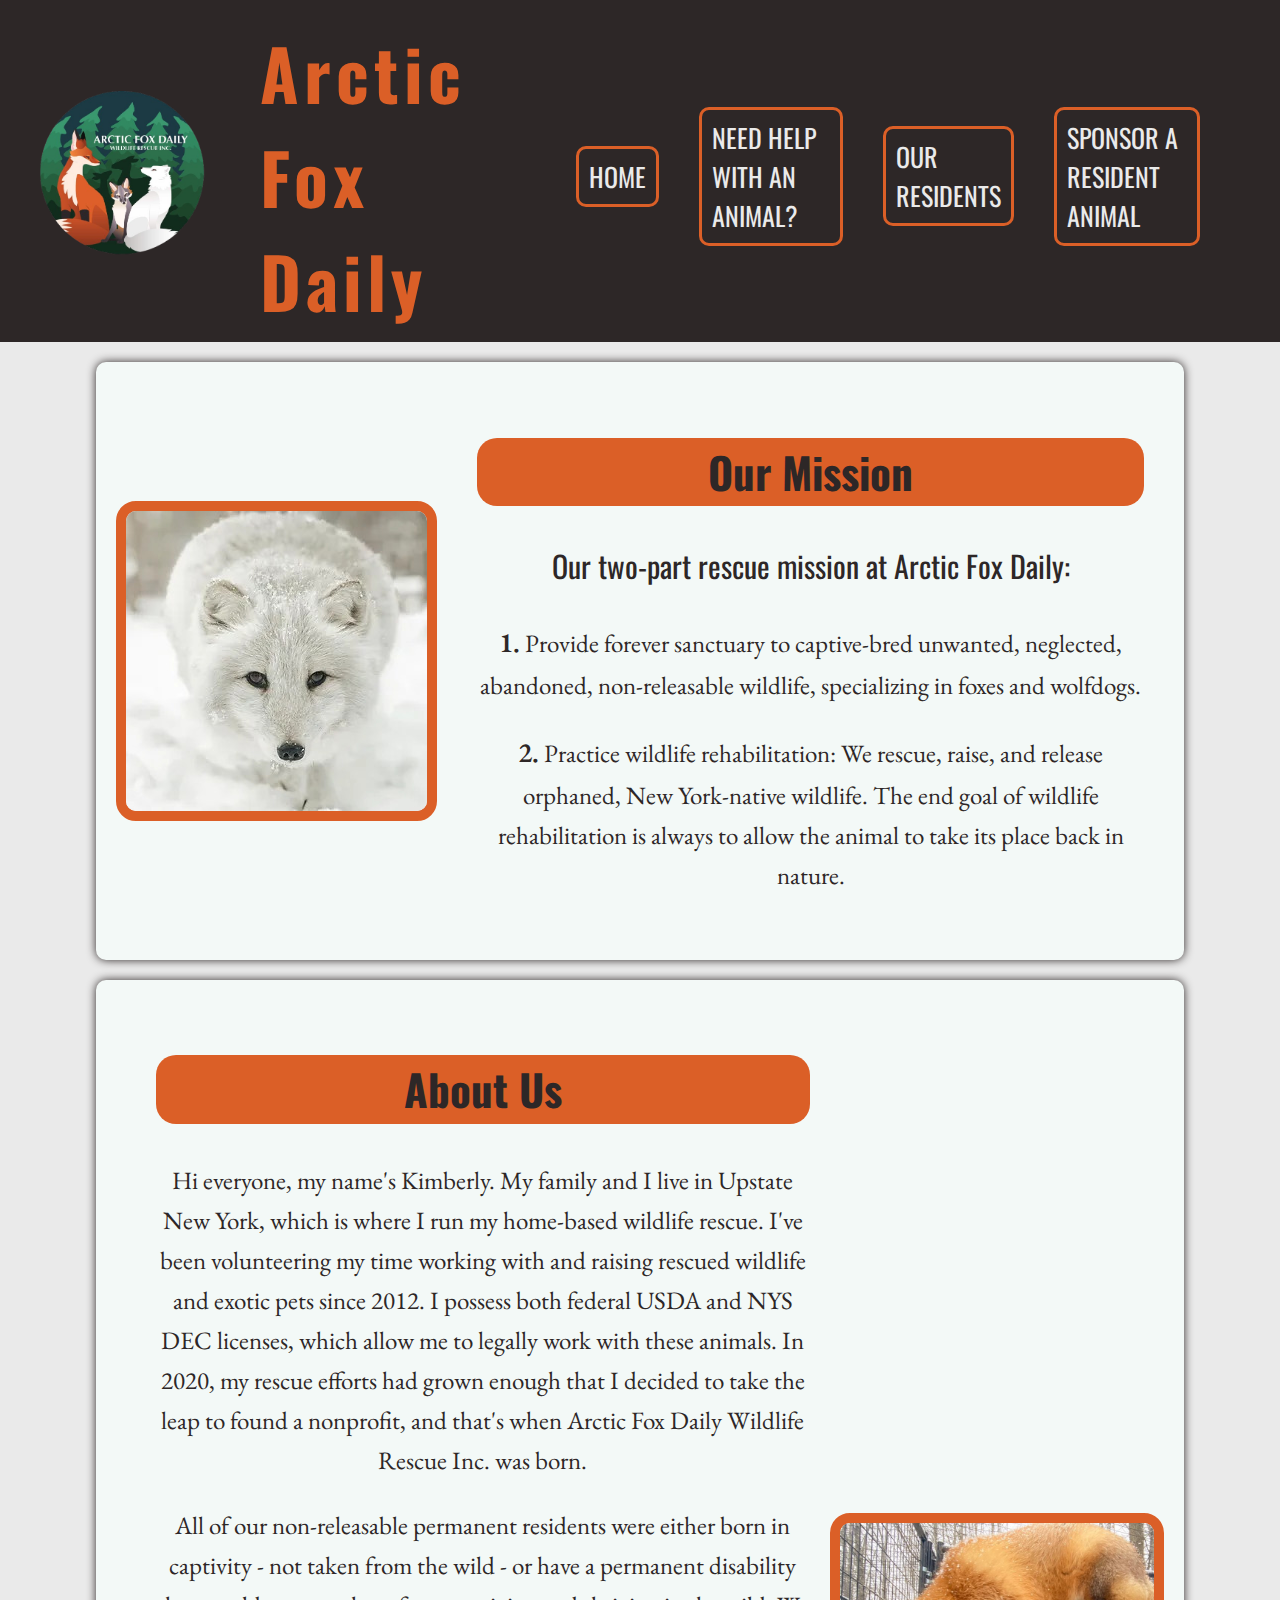
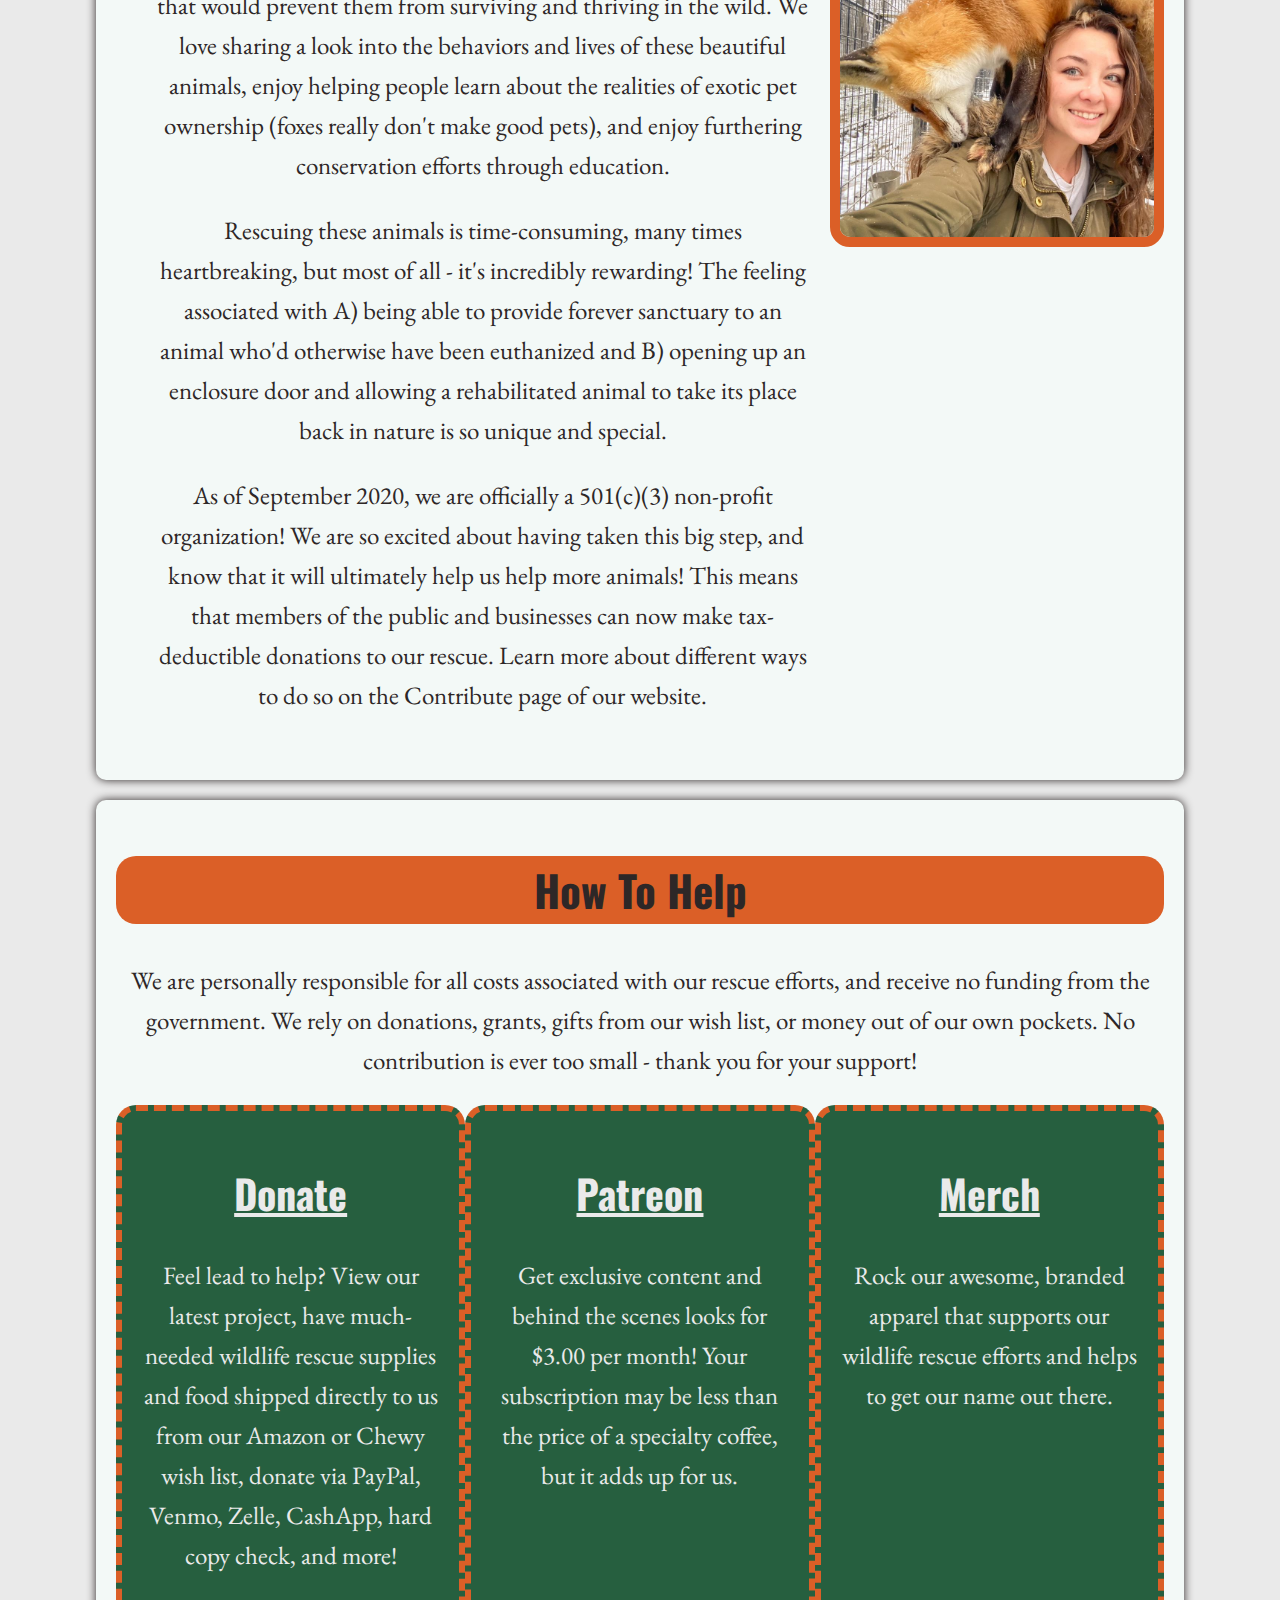
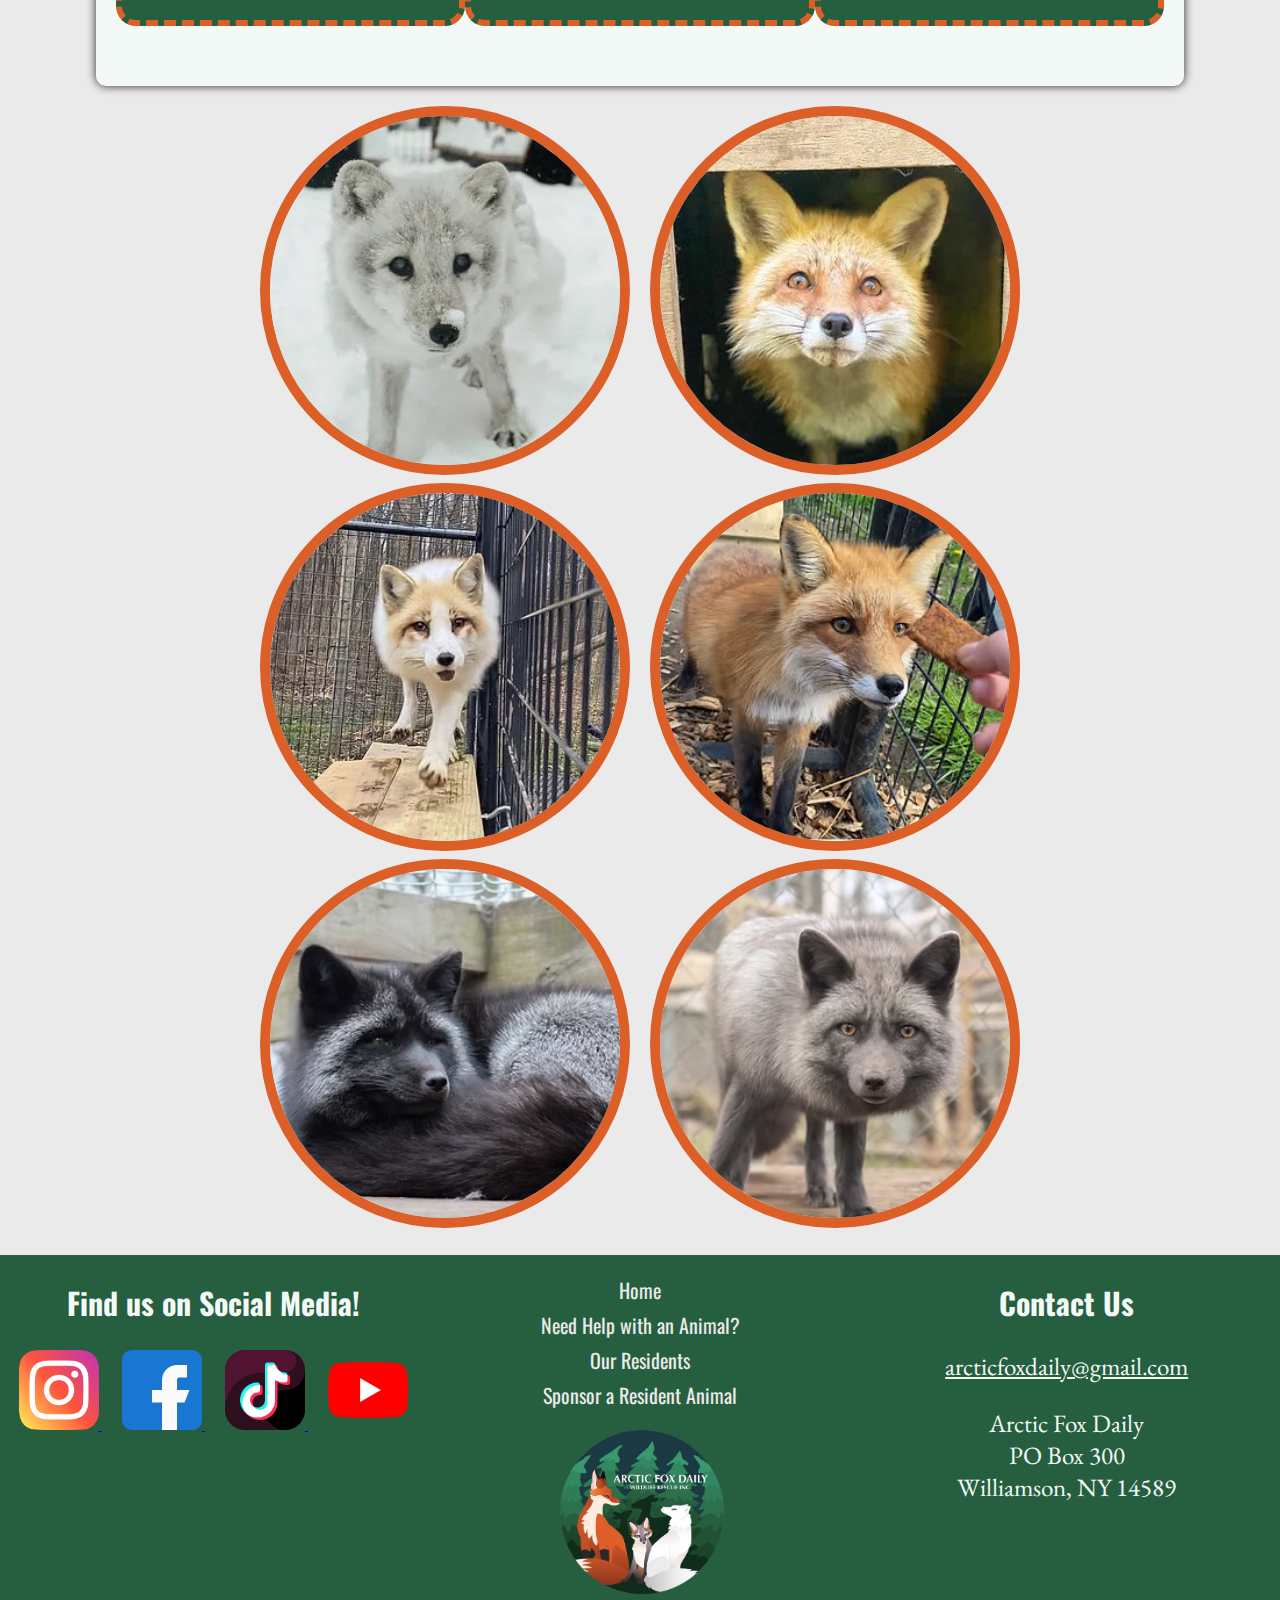
<file: index.html>
<!DOCTYPE html>
    <html lang="en">
    <head>
        <meta charset="UTF-8">
        <title>Arctic Fox Daily Homepage</title>
        <meta name="viewport" content="width=device-width, initial-scale=1"> 
        <link rel="stylesheet" type="text/css" href="style.css">
    </head>
    <body>
       <header>
          <div class="logo-container">
           <img src="Images/logo.png" alt="Arctic Fox Daily Logo" class="logo">
           <h1>Arctic Fox Daily</h1>
           </div>
           <nav>
               <ul>
                   <li><a href="index.html">Home</a></li>
                   <li><a href="help.html">Need Help with an Animal?</a></li>
                   <li><a href="residents.html">Our Residents</a></li>
                   <li><a href="sponsor.html">Sponsor a Resident Animal</a></li>
               </ul>
           </nav>
       </header>
        <main id="homepage-container">
          <div class="rescue-mission">
           <img src="Images/Toto_edited.jpg" alt="Picture of a white fox">
           <div class="text">
            <h2>Our Mission</h2>
                <h3>Our two-part rescue mission at Arctic Fox Daily:</h3>
               <p><span>1.</span> Provide forever sanctuary to captive-bred unwanted, neglected, abandoned, non-releasable wildlife, specializing in foxes and wolfdogs.</p>
               <p><span>2.</span> Practice wildlife rehabilitation: We rescue, raise, and release orphaned, New York-native wildlife. The end goal of wildlife rehabilitation is always to allow the animal to take its place back in nature.</p>
                </div>
            </div>
            
            <div class="kimberly">
                <div class="text">
                    <h2>About Us</h2>
                    <p>Hi everyone, my name's Kimberly. My family and I live in Upstate New York, which is where I run my home-based wildlife rescue. I've been volunteering my time working with and raising rescued wildlife and exotic pets since 2012. I possess both federal USDA and NYS DEC licenses, which allow me to legally work with these animals. In 2020, my rescue efforts had grown enough that I decided to take the leap to found a nonprofit, and that's when Arctic Fox Daily Wildlife Rescue Inc. was born.
                    </p>
                    <p>All of our non-releasable permanent residents were either born in captivity - not taken from the wild - or have a permanent disability that would prevent them from surviving and thriving in the wild. We love sharing a look into the behaviors and lives of these beautiful animals, enjoy helping people learn about the realities of exotic pet ownership (foxes really don't make good pets), and enjoy furthering conservation efforts through education.
                    </p>
                    <p>Rescuing these animals is time-consuming, many times heartbreaking, but most of all - it's incredibly rewarding! The feeling associated with A) being able to provide forever sanctuary to an animal who'd otherwise have been euthanized and B) opening up an enclosure door and allowing a rehabilitated animal to take its place back in nature is so unique and special.
                    </p>
                    <p>As of September 2020, we are officially a 501(c)(3) non-profit organization! We are so excited about having taken this big step, and know that it will ultimately help us help more animals!  This means that members of the public and businesses can now make tax-deductible donations to our rescue. Learn more about different ways to do so on the Contribute page of our website.
                </p>
                </div>
                <img src="Images/kimberly.jpeg" alt="Picture of Kimberly">
            </div>
            <section class="help">
               <h2>How To Help</h2>
                <p>We are personally responsible for all costs associated with our rescue efforts, and receive no funding from the government. We rely on donations, grants, gifts from our wish list, or money out of our own pockets. No contribution is ever too small - thank you for your support!</p>
                <div class="help-buttons">
                <div class="button">
                <h3><a href="https://www.arcticfoxdaily.com/contribute">Donate</a></h3>
                <p>Feel lead to help? View our latest project, have much-needed wildlife rescue supplies and food shipped directly to us from our Amazon or Chewy wish list, donate via PayPal, Venmo, Zelle, CashApp, hard copy check, and more!</p>
                </div>
                <div class="button">
                <h3><a href="http://patreon.com/arcticfoxdaily">Patreon</a></h3>
                <p>Get exclusive content and behind the scenes looks for $3.00 per month! Your subscription may be less than the price of a specialty coffee, but it adds up for us.</p>
                </div>
                <div class="button">
                <h3><a href="https://palmerscustomapparel.chipply.com/arcticfoxdaily/">Merch</a></h3>
                <p>Rock our awesome, branded apparel that supports our wildlife rescue efforts and helps to get our name out there.</p>
                </div>
                </div>
            </section>
            <div class="home-images">
                <a href="residents.html"><img src="Images/Archie.jpg" alt="picture of Archie the fox"></a>
                <a href="residents.html"><img src="Images/Kaya.jpg" alt="picture of Kaya the fox"></a>
                <a href="residents.html"><img src="Images/Loki.jpg" alt="picture of Loki the fox"></a>
                <a href="residents.html"><img src="Images/mori.jpg" alt="picture of Mori the fox"></a>
                <a href="residents.html"><img src="Images/siva.avif" alt="picture of Micah the fox"></a>
                <a href="residents.html"><img src="Images/finn.avif" alt="picture of Pearl the fox"></a>
            </div>
        </main>
        <footer>
          
           <div class="socials">
            <h2>Find us on Social Media!</h2>
            <a href="https://www.instagram.com/arcticfoxdaily">
                <img src="Images/instagram.png" alt="Instagram Logo" class="icon">
            </a>
            <a href="https://www.facebook.com/arcticfoxdaily">
                <img src="Images/facebook.png" alt="Facebook Logo" class="icon">
            </a>
            <a href="https://www.tiktok.com/@arcticfoxdaily?is_from_webapp=1&sender_device=pc">
                <img src="Images/tiktok.png" alt="TikTok Logo" class="icon">
            </a>
            <a href="https://www.youtube.com/c/ArcticFoxDailyWildlifeRescue">
                <img src="Images/youtube.png" alt="Youtube Logo" class="icon">
            </a>
            </div>
            <div class="footer-nav">
               <ul>
                   <li><a href="index.html">Home</a></li>
                   <li><a href="help.html">Need Help with an Animal?</a></li>
                   <li><a href="residents.html">Our Residents</a></li>
                   <li><a href="sponsor.html">Sponsor a Resident Animal</a></li>
               </ul>
            <img src="Images/logo.png" alt="Arctic Fox Daily Logo" class="footer-logo">
           </div>
           <div class="contact-info">
            <h2>Contact Us</h2>
            <a href="arcticfoxdaily@gmail.com"><p>arcticfoxdaily@gmail.com</p></a>
            <p>Arctic Fox Daily<br>PO Box 300<br>Williamson, NY 14589</p>
            </div>
        </footer>
    </body>
    </html>
</file>
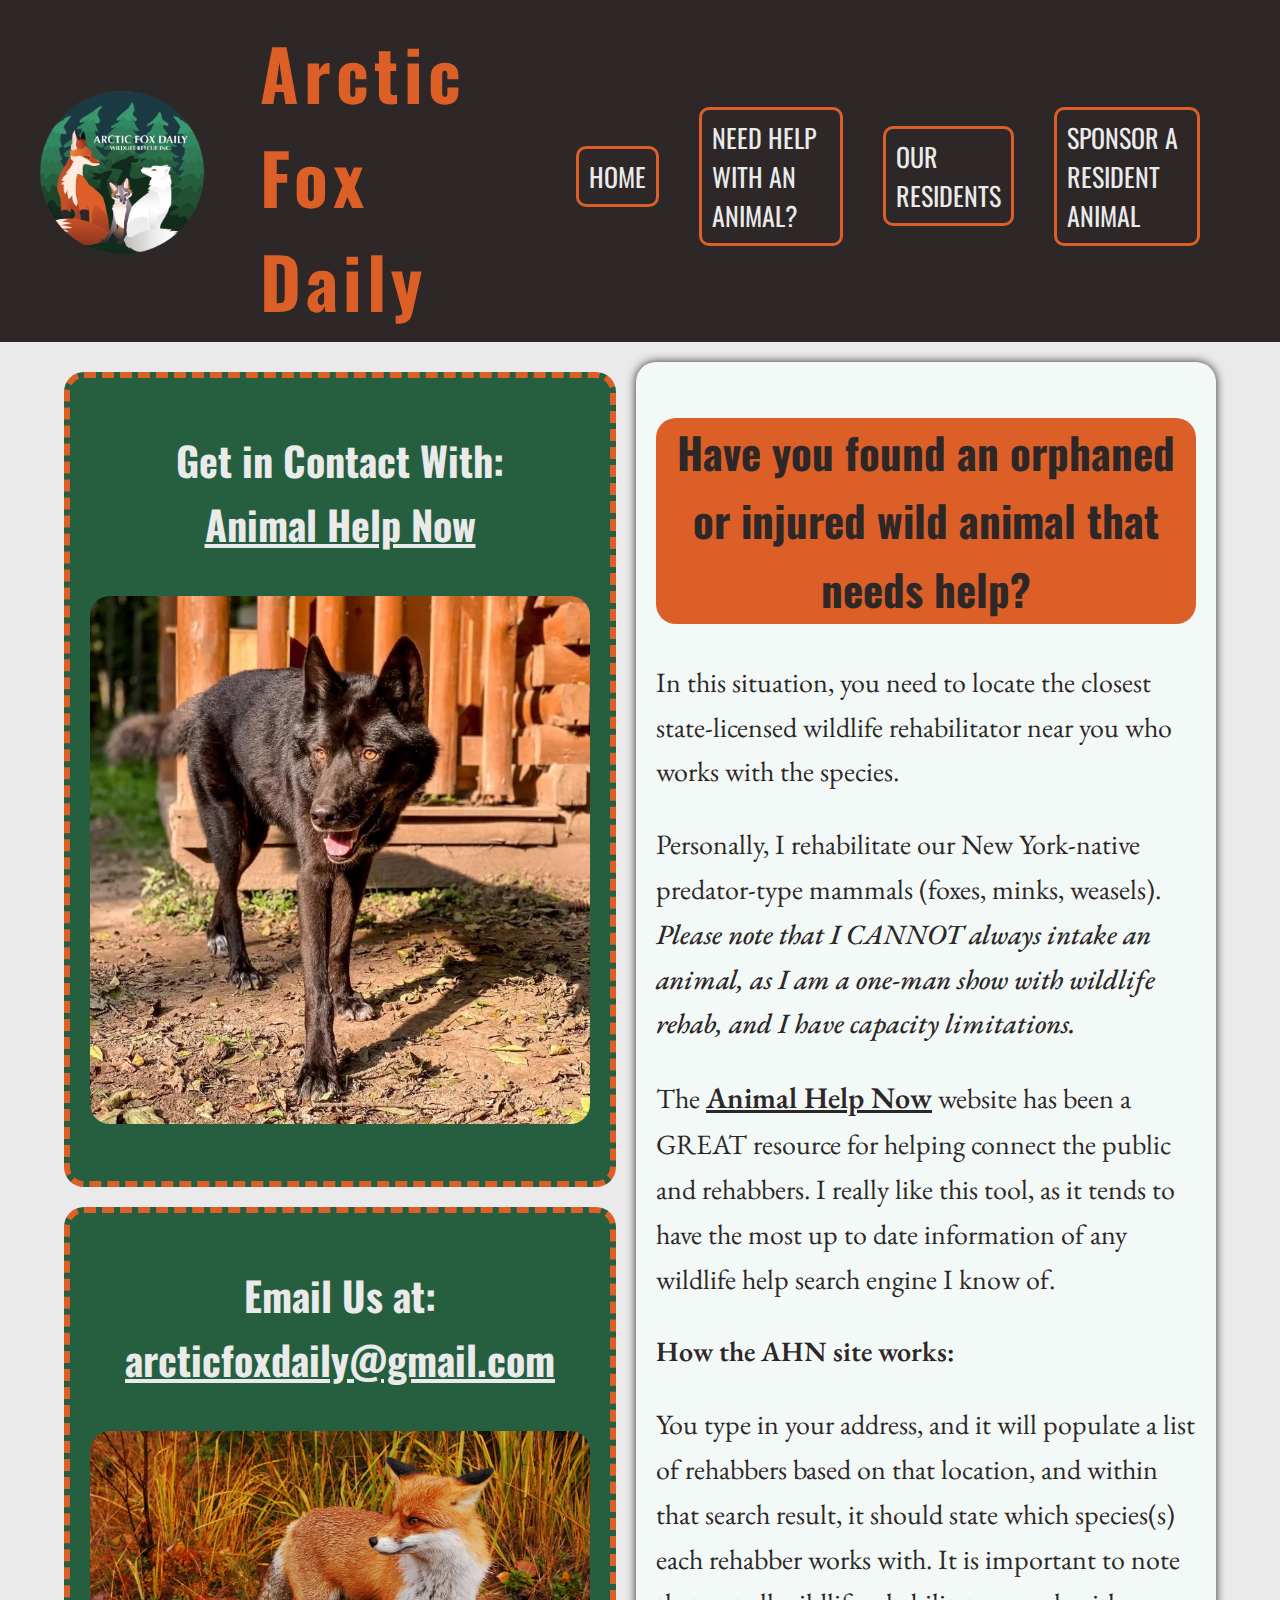
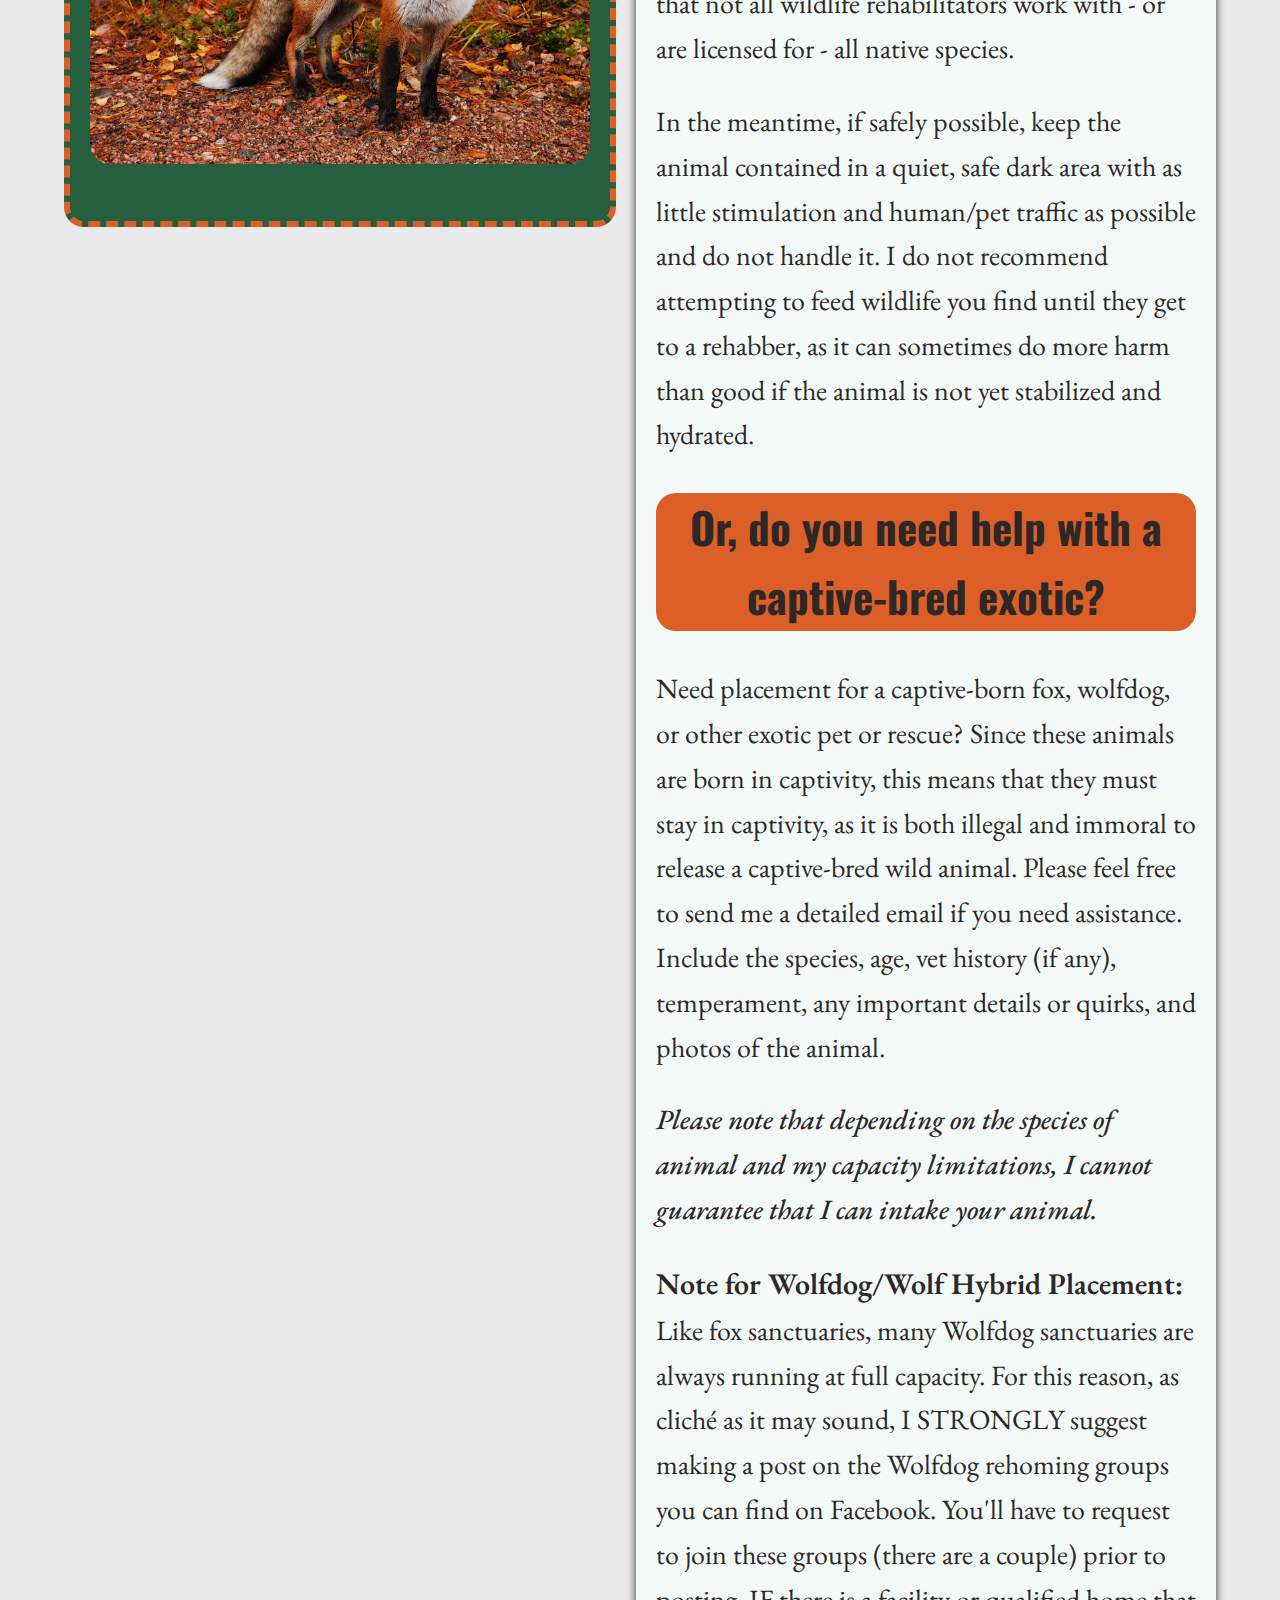
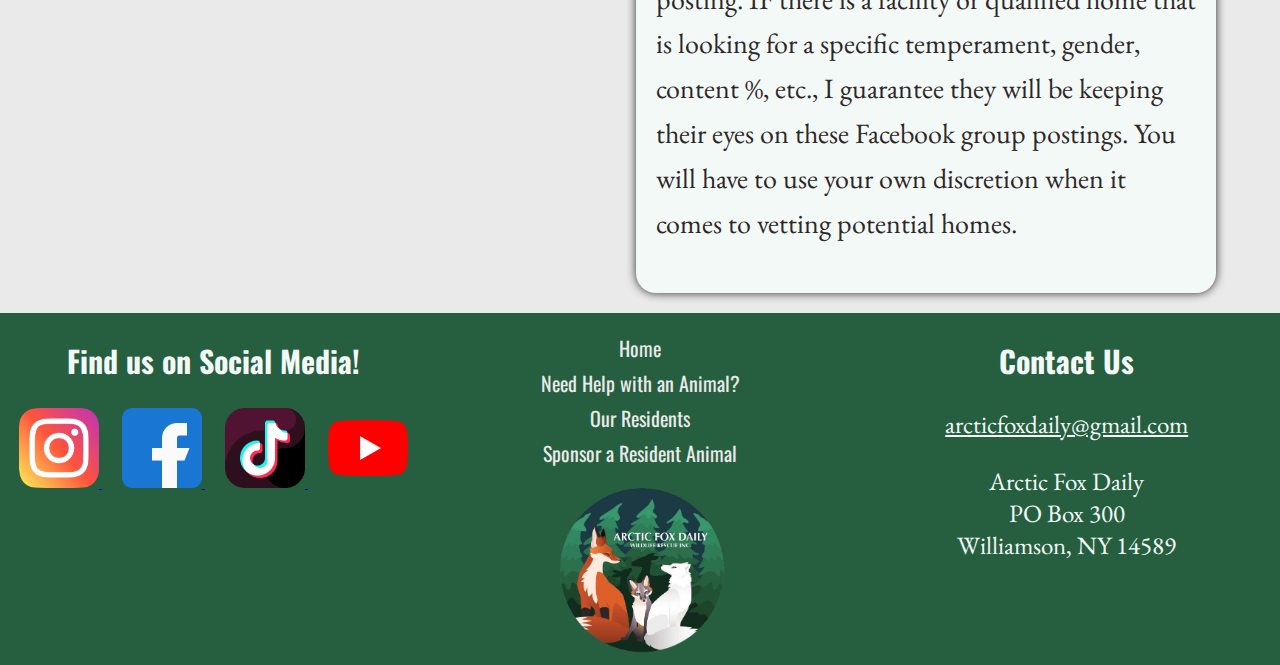
<file: help.html>
<!DOCTYPE html>
<html lang="en">
<head>
    <meta charset="UTF-8">
    <title>Need Help with an Animal?</title>
    <meta name="viewport" content="width=device-width, initial-scale=1"> 
    <link rel="stylesheet" type="text/css" href="style.css">
</head>
<body>
    <header>
          <div class="logo-container">
           <img src="Images/logo.png" alt="Arctic Fox Daily Logo" class="logo">
           <h1>Arctic Fox Daily</h1>
           </div>
           <nav>
               <ul>
                   <li><a href="index.html">Home</a></li>
                   <li><a href="help.html">Need Help with an Animal?</a></li>
                   <li><a href="residents.html">Our Residents</a></li>
                   <li><a href="sponsor.html">Sponsor a Resident Animal</a></li>
               </ul>
           </nav>
       </header>
    <main id="help-container">
       <div class="left">
            <div class="help-button">
            <h3>Get in Contact With: <a href="http://ahnow.org/"><br>Animal Help Now</a></h3>
            <img src="Images/wolfdog.jpg" alt="picture of a wolfdog">
            </div>
            <div class="help-button">
            <h3>Email Us at: <a href="arcticfoxdaily@gmail.com"><br>arcticfoxdaily@gmail.com</a></h3>
            <img src="Images/fox.jpg" alt="picture of a fox">
            </div>
        </div>
        <div class="right">
        <section class="info">
            <h2>Have you found an orphaned or injured wild animal that needs help?</h2>
            <p>In this situation, you need to locate the closest state-licensed wildlife rehabilitator near you who works with the species.</p>
            <p>Personally, I rehabilitate our New York-native predator-type mammals (foxes, minks, weasels).<br> <span class="note">Please note that I CANNOT always intake an animal, as I am a one-man show with wildlife rehab, and I have capacity limitations.</span></p>
            <p>The <a href="https://ahnow.org">Animal Help Now</a> website has been a GREAT resource for helping connect the public and rehabbers. I really like this tool, as it tends to have the most up to date information of any wildlife help search engine I know of.</p>
            <p class="how-it-works">How the AHN site works:</p>
            <p>You type in your address, and it will populate a list of rehabbers based on that location, and within that search result, it should state which species(s) each rehabber works with. It is important to note that not all wildlife rehabilitators work with - or are licensed for - all native species.</p>
            <p>In the meantime, if safely possible, keep the animal contained in a quiet, safe dark area with as little stimulation and human/pet traffic as possible and do not handle it. I do not recommend attempting to feed wildlife you find until they get to a rehabber, as it can sometimes do more harm than good if the animal is not yet stabilized and hydrated.</p>
            <h2>Or, do you need help with a captive-bred exotic?</h2>
            <p>Need placement for a captive-born fox, wolfdog, or other exotic pet or rescue? Since these animals are born in captivity, this means that they must stay in captivity, as it is both illegal and immoral to release a captive-bred wild animal. Please feel free to send me a detailed email if you need assistance. Include the species, age, vet history (if any), temperament, any important details or quirks, and photos of the animal.</p>
            <p class="note">Please note that depending on the species of animal and my capacity limitations, I cannot guarantee that I can intake your animal.</p>
            <p><span class="how-it-works">Note for Wolfdog/Wolf Hybrid Placement:</span> Like fox sanctuaries, many Wolfdog sanctuaries are always running at full capacity. For this reason, as cliché as it may sound, I STRONGLY suggest making a post on the Wolfdog rehoming groups you can find on Facebook. You'll have to request to join these groups (there are a couple) prior to posting. IF there is a facility or qualified home that is looking for a specific temperament, gender, content %, etc., I guarantee they will be keeping their eyes on these Facebook group postings. You will have to use your own discretion when it comes to vetting potential homes.</p>
        </section>
        </div>
    </main>
    <footer>
        <div class="socials">
            <h2>Find us on Social Media!</h2>
            <a href="https://www.instagram.com/arcticfoxdaily">
                <img src="Images/instagram.png" alt="Instagram Logo" class="icon">
            </a>
            <a href="https://www.facebook.com/arcticfoxdaily">
                <img src="Images/facebook.png" alt="Facebook Logo" class="icon">
            </a>
            <a href="https://www.tiktok.com/@arcticfoxdaily?is_from_webapp=1&sender_device=pc">
                <img src="Images/tiktok.png" alt="TikTok Logo" class="icon">
            </a>
            <a href="https://www.youtube.com/c/ArcticFoxDailyWildlifeRescue">
                <img src="Images/youtube.png" alt="Youtube Logo" class="icon">
            </a>
        </div>
        <div class="footer-nav">
            <ul>
                <li><a href="index.html">Home</a></li>
                <li><a href="help.html">Need Help with an Animal?</a></li>
                <li><a href="residents.html">Our Residents</a></li>
                <li><a href="sponsor.html">Sponsor a Resident Animal</a></li>
            </ul>
            <img src="Images/logo.png" alt="Arctic Fox Daily Logo" class="footer-logo">
        </div>
        <div class="contact-info">
            <h2>Contact Us</h2>
            <a href="arcticfoxdaily@gmail.com"><p>arcticfoxdaily@gmail.com</p></a>
            <p>Arctic Fox Daily<br>PO Box 300<br>Williamson, NY 14589</p>
        </div>
        </footer>
</body>
</html>
</file>
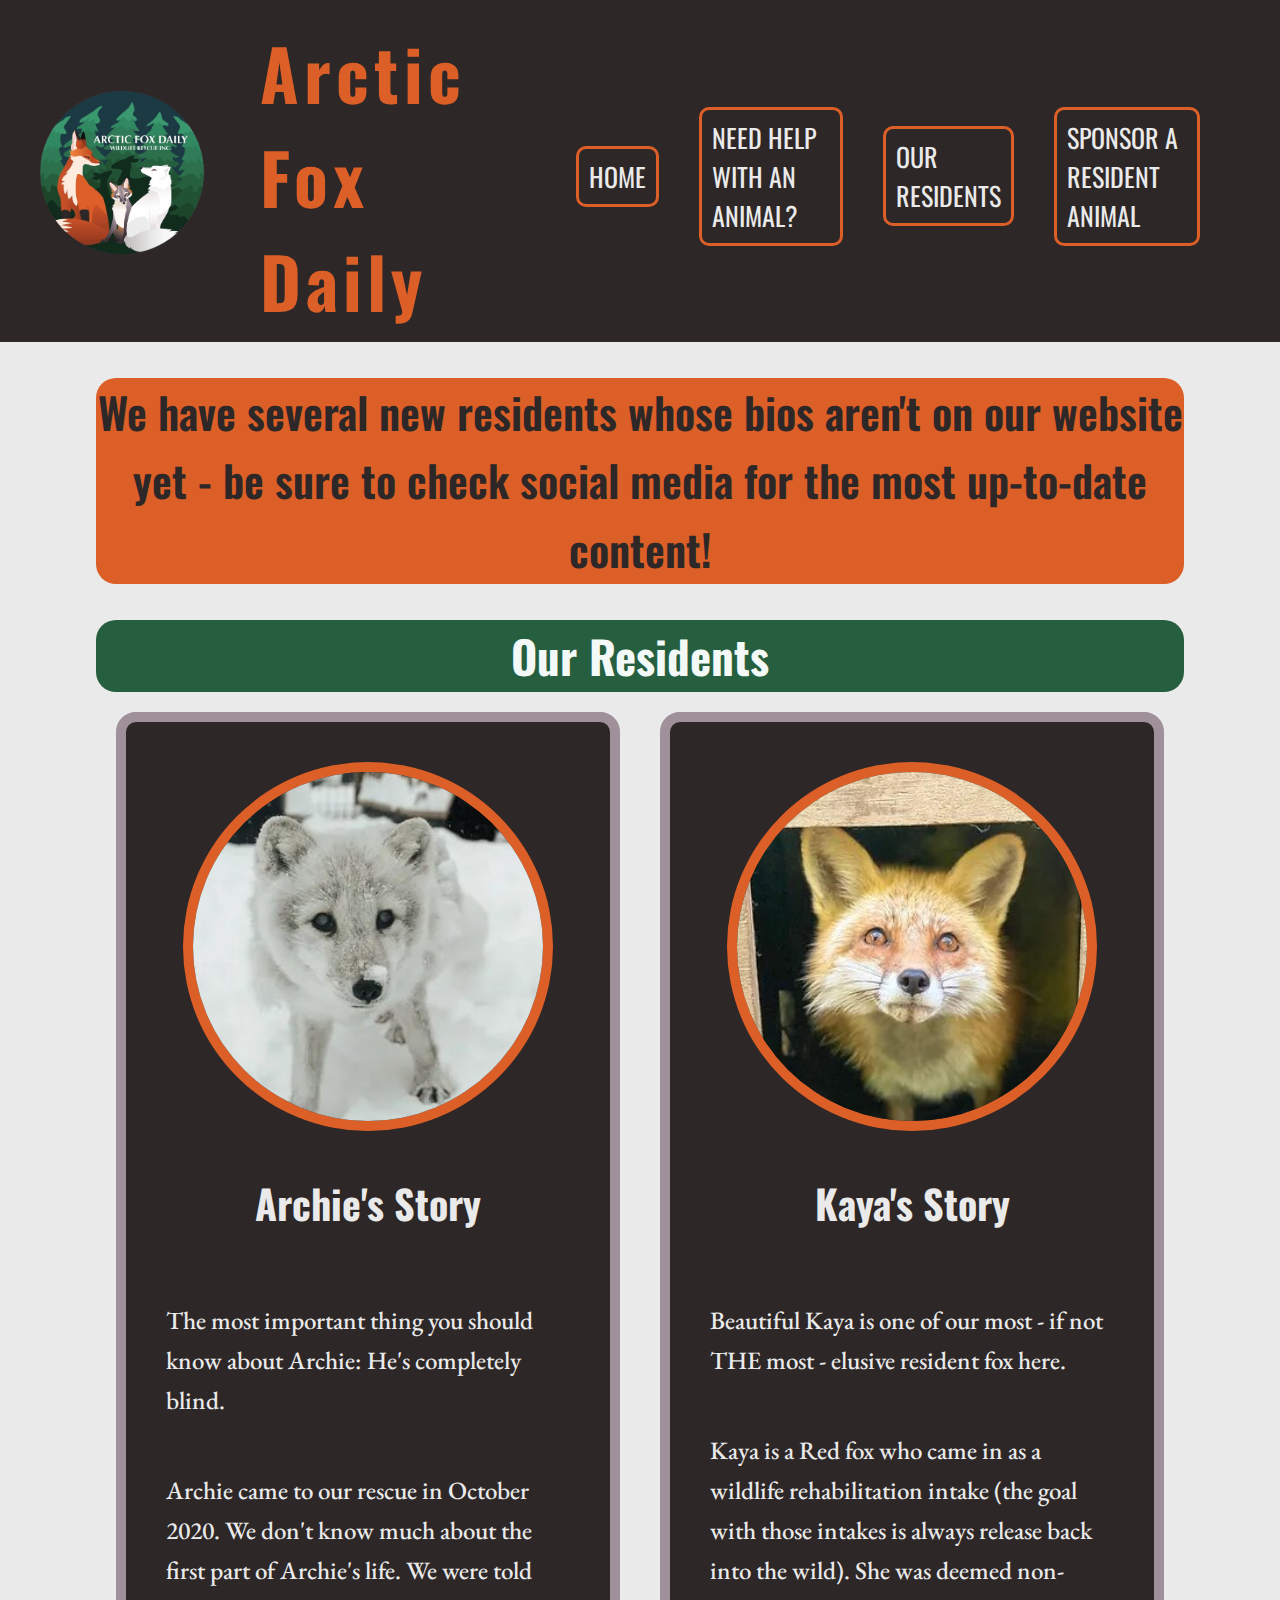
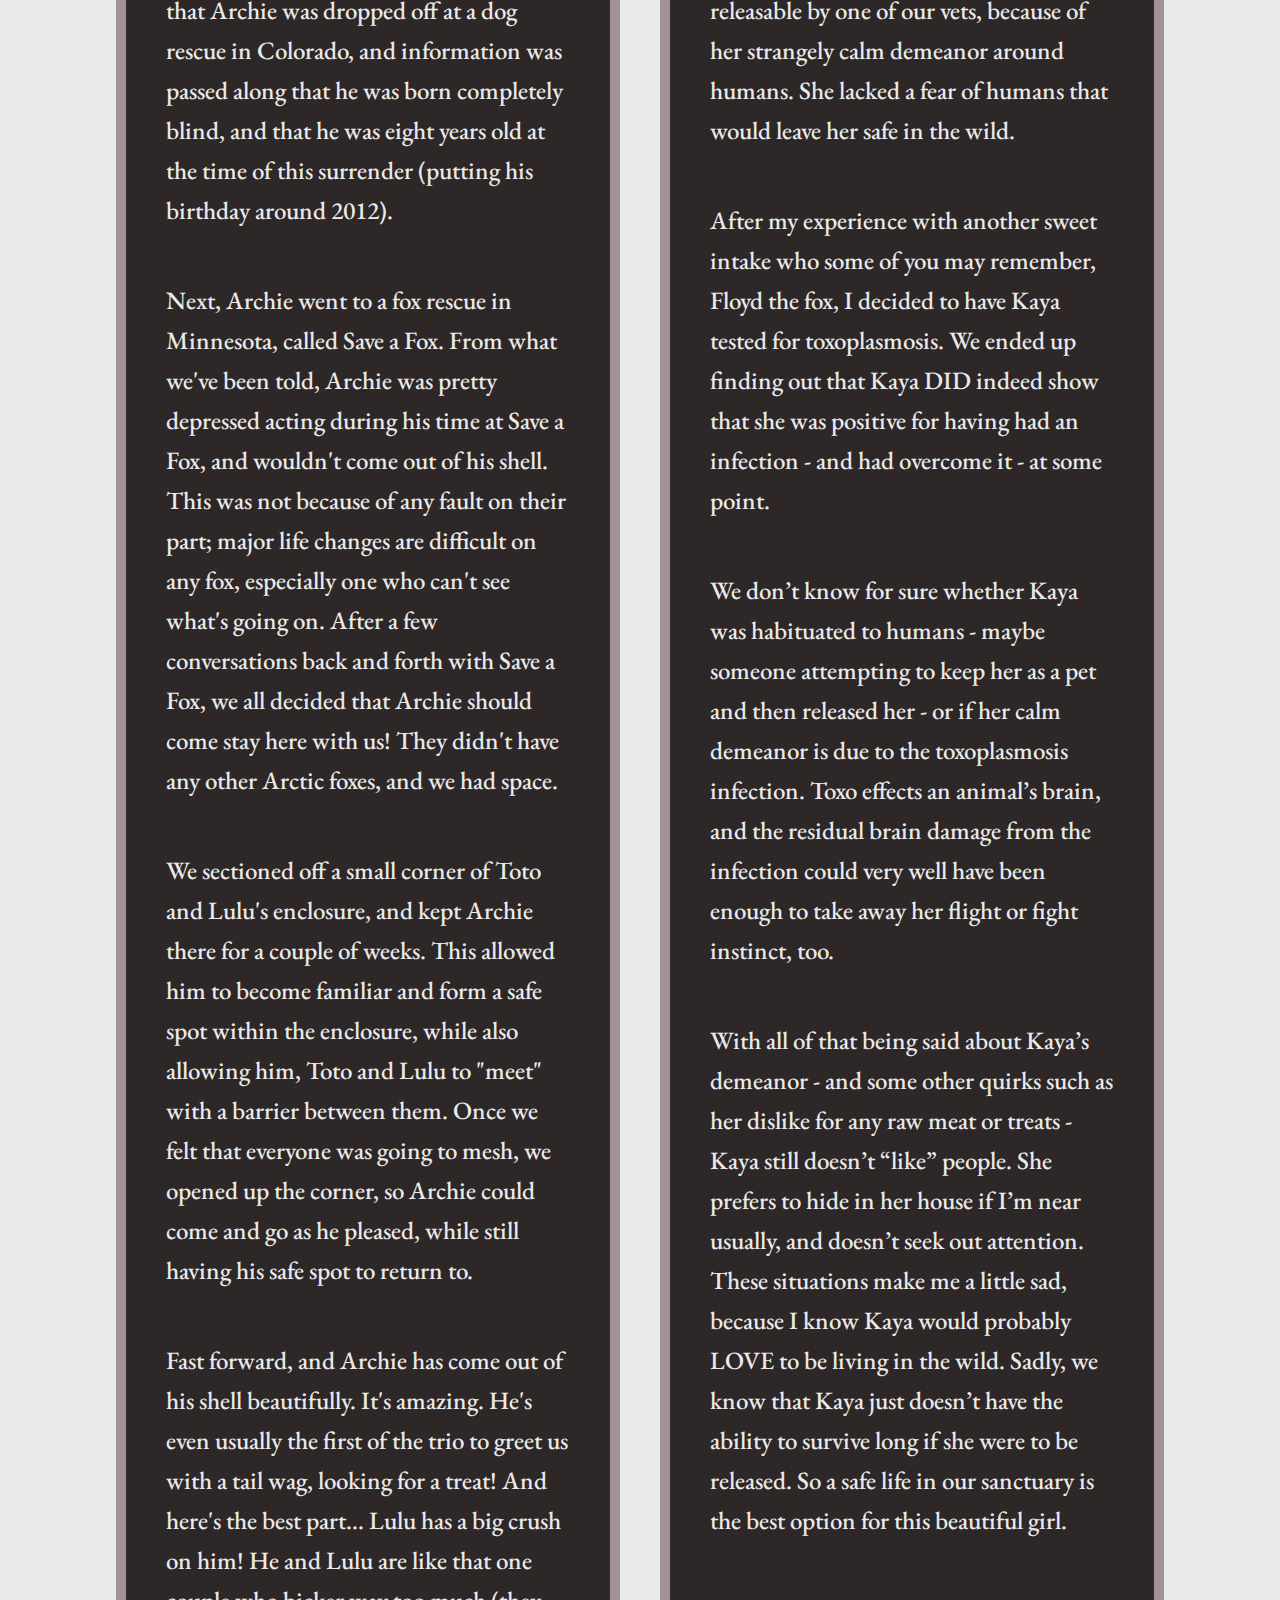
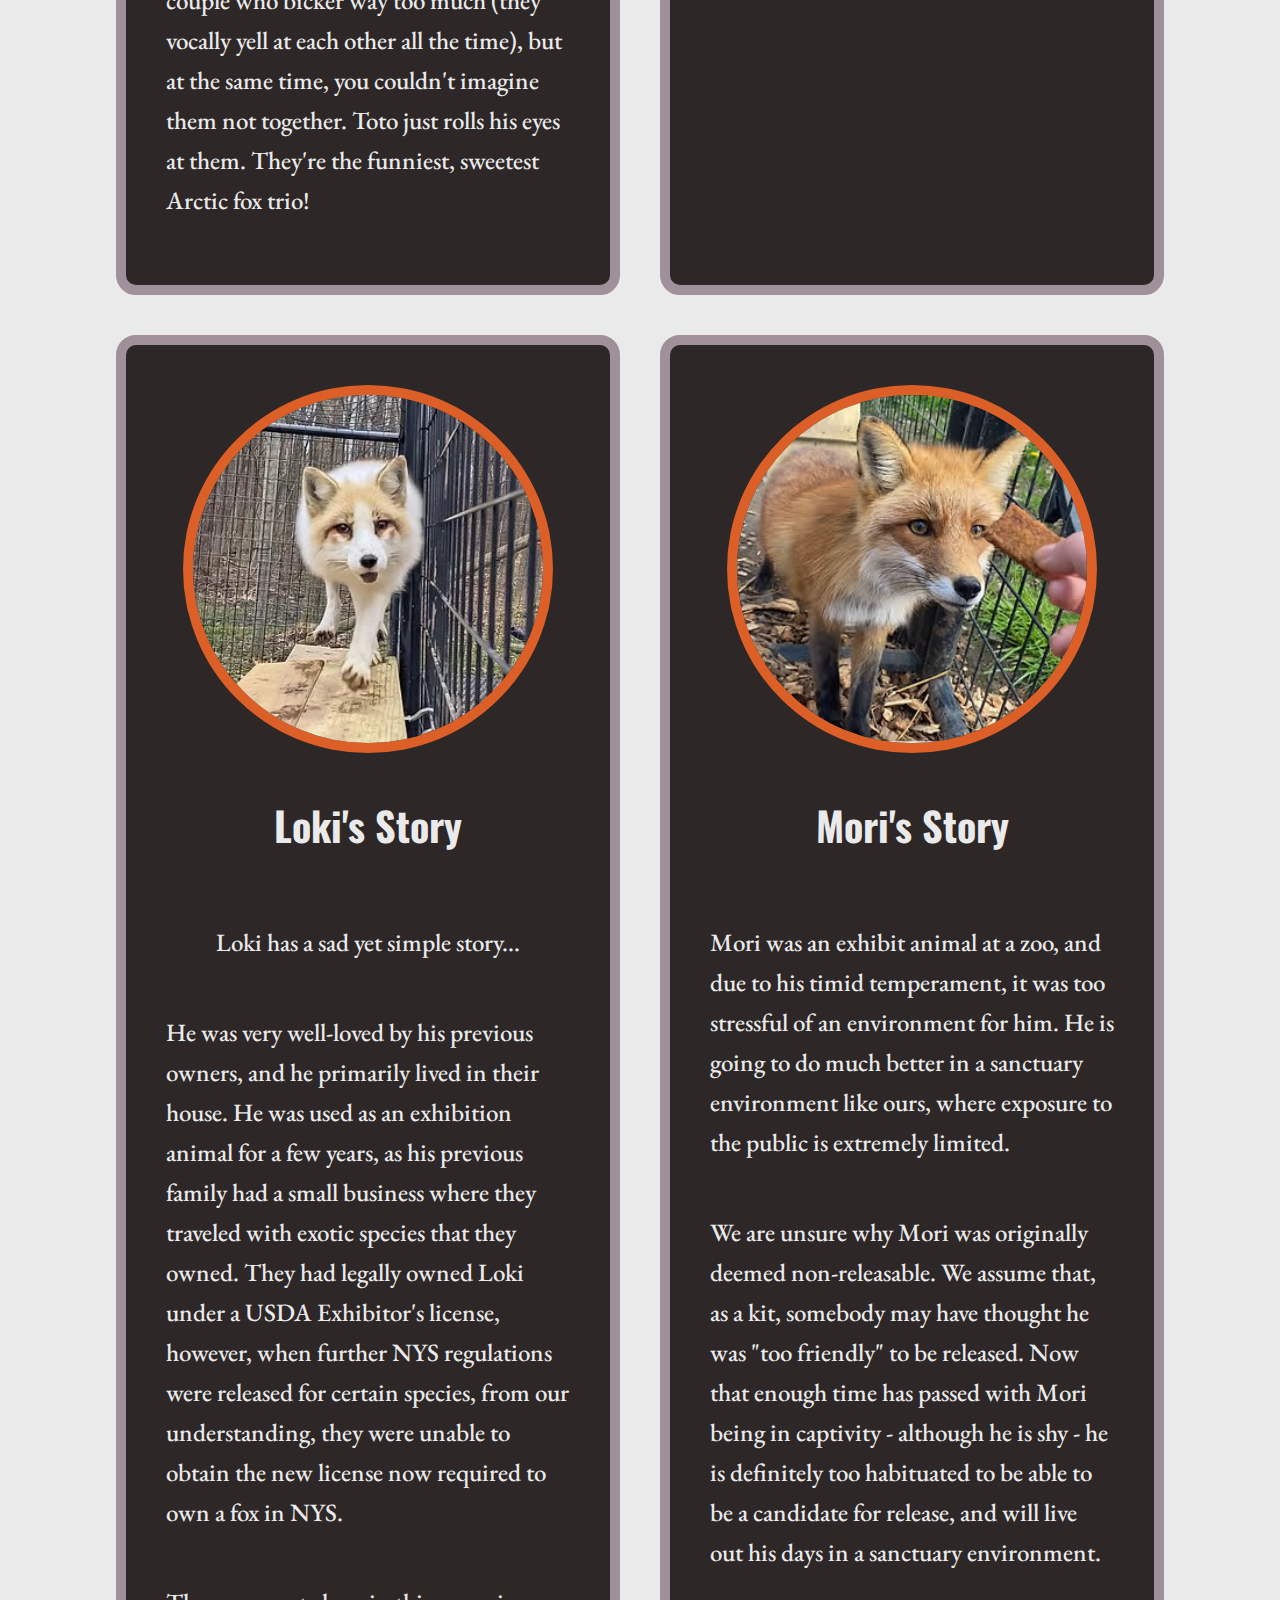
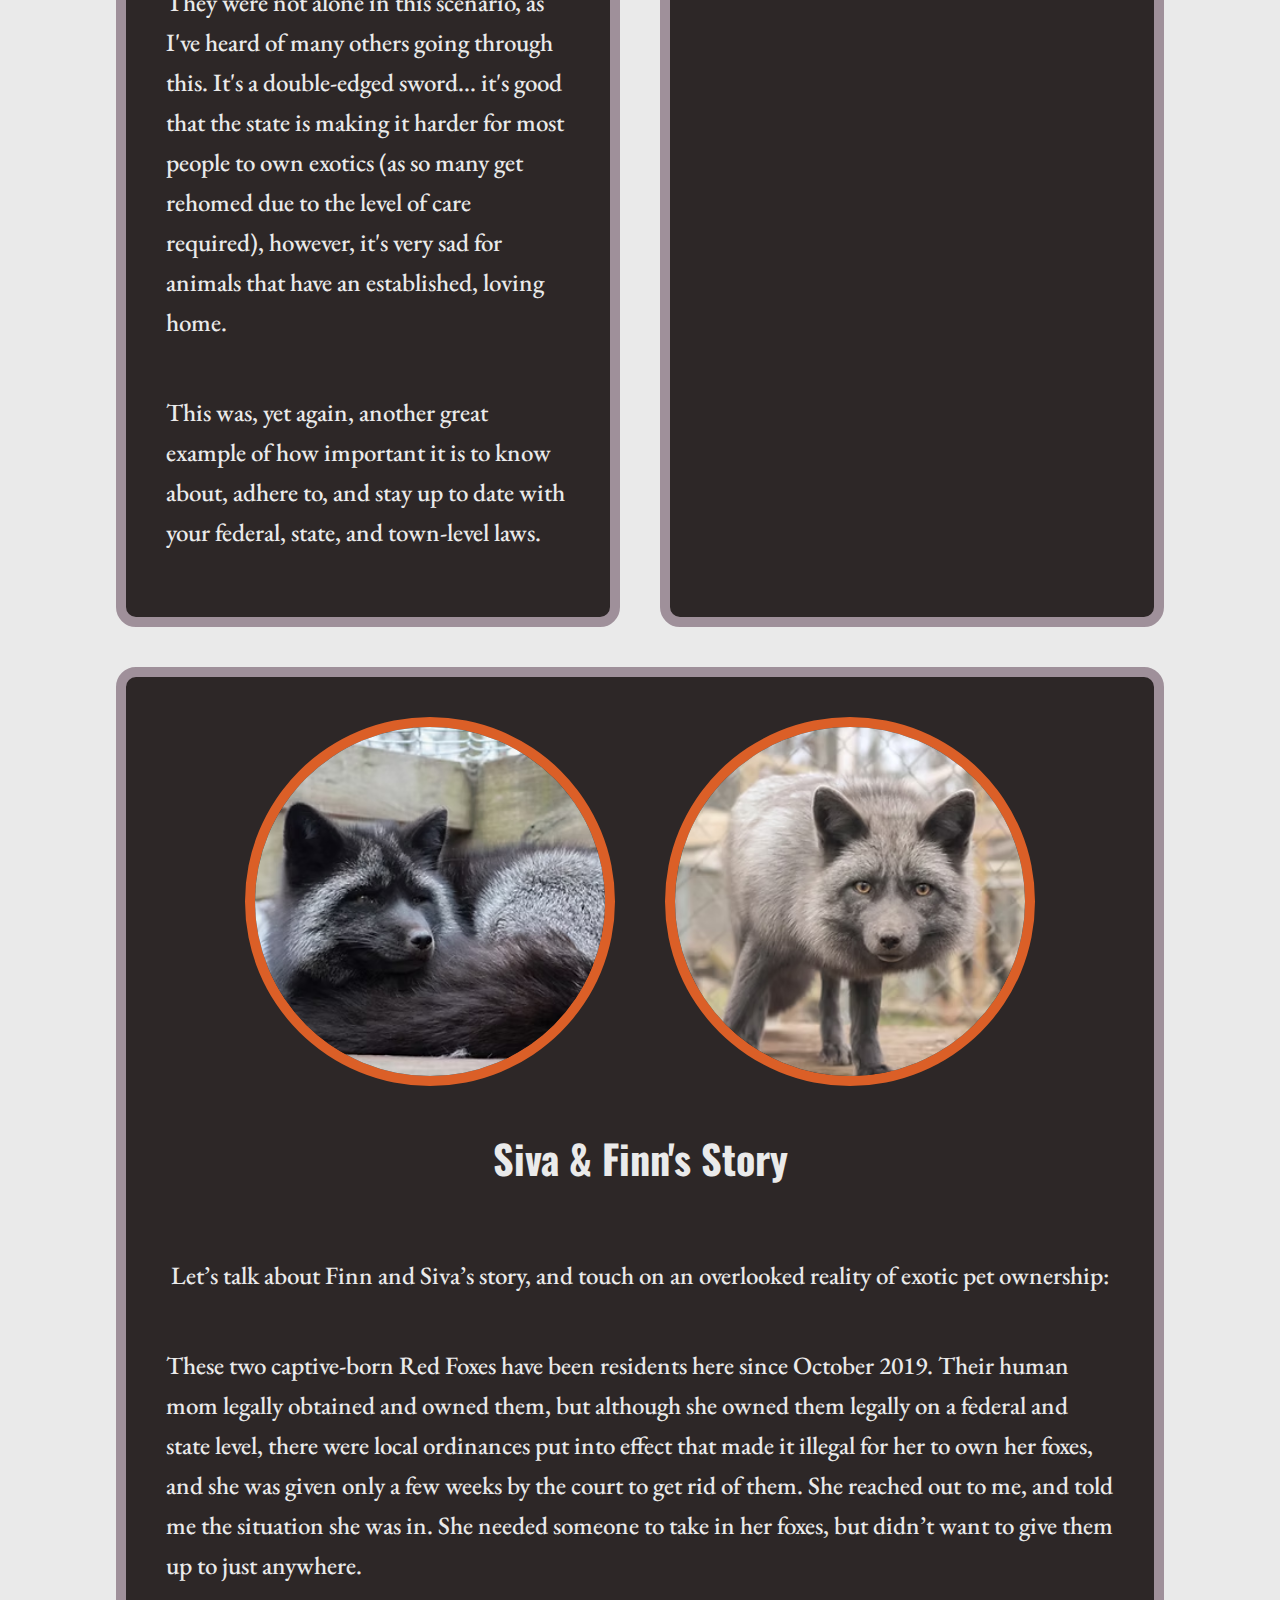
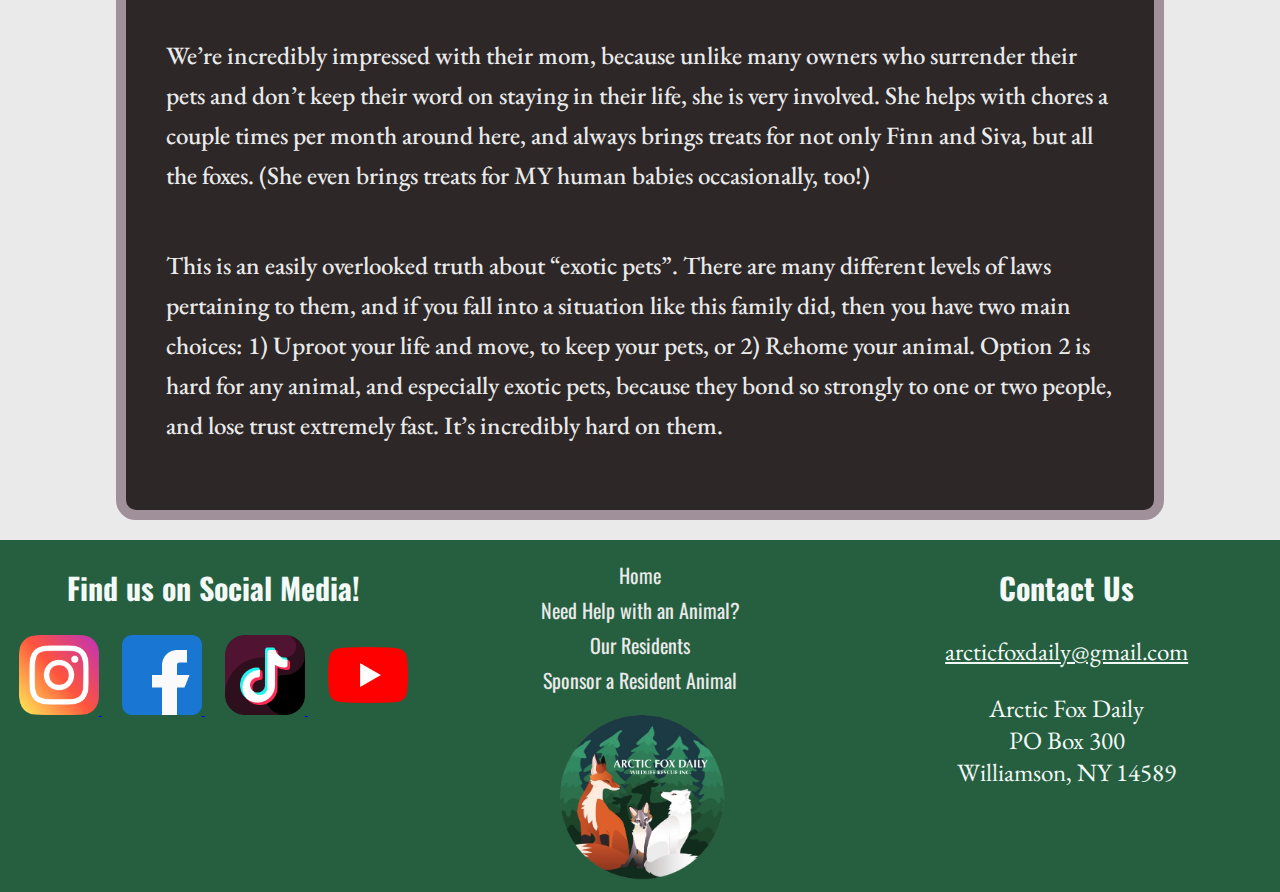
<file: residents.html>
<!DOCTYPE html>
<html lang="en">
<head>
    <meta charset="UTF-8">
    <title>Our Residents</title>
    <meta name="viewport" content="width=device-width, initial-scale=1"> 
    <link rel="stylesheet" type="text/css" href="style.css">
</head>
<body>
    <header>
          <div class="logo-container">
           <img src="Images/logo.png" alt="Arctic Fox Daily Logo" class="logo">
           <h1>Arctic Fox Daily</h1>
           </div>
           <nav>
               <ul>
                   <li><a href="index.html">Home</a></li>
                   <li><a href="help.html">Need Help with an Animal?</a></li>
                   <li><a href="residents.html">Our Residents</a></li>
                   <li><a href="sponsor.html">Sponsor a Resident Animal</a></li>
               </ul>
           </nav>
       </header>
       <main id="residents-container">
          <h2 class="lead-socials">We have several new residents whose bios aren't on our website yet - be sure to check social media for the most up-to-date content!</h2>
           <h2 class="title">Our Residents</h2>
           <div class="stories">
           <section class="resident">
              <img src="Images/Archie.jpg" alt="picture of Archie the fox">
               <h3 class="name">Archie's Story</h3>
               <p>The most important thing you should know about Archie: He's completely blind.</p>
               <p>Archie came to our rescue in October 2020. We don't know much about the first part of Archie's life. We were told that Archie was dropped off at a dog rescue in Colorado, and information was passed along that he was born completely blind, and that he was eight years old  at the time of this surrender (putting his birthday around 2012).</p>
               <p>Next, Archie went to a fox rescue in Minnesota, called Save a Fox. From what we've been told, Archie was pretty depressed acting during his time at Save a Fox, and wouldn't come out of his shell. This was not because of any fault on their part; major life changes are difficult on any fox, especially one who can't see what's going on. After a few conversations back and forth with Save a Fox, we all decided that Archie should come stay here with us! They didn't have any other Arctic foxes, and we had space.</p>
               <p>We sectioned off a small corner of Toto and Lulu's enclosure, and kept Archie there for a couple of weeks. This allowed him to become familiar and form a safe spot within the enclosure, while also allowing him, Toto and Lulu to "meet" with a barrier between them. Once we felt that everyone was going to mesh, we opened up the corner, so Archie could come and go as he pleased, while still having his safe spot to return to.</p>
               <p>Fast forward, and Archie has come out of his shell beautifully. It's amazing. He's even usually the first of the trio to greet us with a tail wag, looking for a treat! And here's the best part... Lulu has a big crush on him! He and Lulu are like that one couple who bicker way too much (they vocally yell at each other all the time), but at the same time, you couldn't imagine them not together. Toto just rolls his eyes at them. They're the funniest, sweetest Arctic fox trio!</p>
           </section>
           <section class="resident">
              <img src="Images/Kaya.jpg" alt="picture of Kaya the fox">
              <h3 class="name">Kaya's Story</h3>
               <p>Beautiful Kaya is one of our most - if not THE most - elusive resident fox here.</p>
               <p>Kaya is a Red fox who came in as a wildlife rehabilitation intake (the goal with those intakes is always release back into the wild). She was deemed non-releasable by one of our vets, because of her strangely calm demeanor around humans. She lacked a fear of humans that would leave her safe in the wild.</p>
               <p>After my experience with another sweet intake who some of you may remember, Floyd the fox, I decided to have Kaya tested for toxoplasmosis. We ended up finding out that Kaya DID indeed show that she was positive for having had an infection - and had overcome it - at some point.</p>
               <p>We don’t know for sure whether Kaya was habituated to humans - maybe someone attempting to keep her as a pet and then released her - or if her calm demeanor is due to the toxoplasmosis infection. Toxo effects an animal’s brain, and the residual brain damage from the infection could very well have been enough to take away her flight or fight instinct, too.</p>
               <p>With all of that being said about Kaya’s demeanor - and some other quirks such as her dislike for any raw meat or treats - Kaya still doesn’t “like” people. She prefers to hide in her house if I’m near usually, and doesn’t seek out attention. These situations make me a little sad, because I know Kaya would probably LOVE to be living in the wild. Sadly, we know that Kaya just doesn’t have the ability to survive long if she were to be released. So a safe life in our sanctuary is the best option for this beautiful girl.</p>
           </section>
           <section class="resident">
              <img src="Images/Loki.jpg" alt="picture of Loki the fox">
               <h3 class="name">Loki's Story</h3>
               <p>Loki has a sad yet simple story...</p>
               <p>He was very well-loved by his previous owners, and he primarily lived in their house. He was used as an exhibition animal for a few years, as his previous family had a small business where they traveled with exotic species that they owned. They had legally owned Loki under a USDA Exhibitor's license, however, when further NYS regulations were released for certain species, from our understanding, they were unable to obtain the new license now required to own a fox in NYS.</p>
               <p>They were not alone in this scenario, as I've heard of many others going through this. It's a double-edged sword... it's good that the state is making it harder for most people to own exotics (as so many get rehomed due to the level of care required), however, it's very sad for animals that have an established, loving home.</p>
               <p>This was, yet again, another great example of how important it is to know about, adhere to, and stay up to date with your federal, state, and town-level laws.</p>
            </section>
            <section class="resident">
              <img src="Images/mori.jpg" alt="picture of Mori the fox">
               <h3 class="name">Mori's Story</h3>
               <p>Mori was an exhibit animal at a zoo, and due to his timid temperament, it was too stressful of an environment for him. He is going to do much better in a sanctuary environment like ours, where exposure to the public is extremely limited.</p>
               <p>We are unsure why Mori was originally deemed non-releasable. We assume that, as a kit, somebody may have thought he was "too friendly" to be released. Now that enough time has passed with Mori being in captivity - although he is shy - he is definitely too habituated to be able to be a candidate for release, and will live out his days in a sanctuary environment.</p>
            </section>
            </div>
           <section class="resident">
              <div class="siva-finn">
               <img src="Images/siva.avif" alt="picture of Siva the fox">
               <img src="Images/finn.avif" alt="picture of Finn the fox">
               </div>
               <h3 class="name">Siva &#38; Finn's Story</h3>
               <p>Let’s talk about Finn and Siva’s story, and touch on an overlooked reality of exotic pet ownership:</p>
               <p>These two captive-born Red Foxes have been residents here since October 2019. Their human mom legally obtained and owned them, but although she owned them legally on a federal and state level, there were local ordinances put into effect that made it illegal for her to own her foxes, and she was given only a few weeks by the court to get rid of them. She reached out to me, and told me the situation she was in. She needed someone to take in her foxes, but didn’t want to give them up to just anywhere.</p>
               <p>We’re incredibly impressed with their mom, because unlike many owners who surrender their pets and don’t keep their word on staying in their life, she is very involved. She helps with chores a couple times per month around here, and always brings treats for not only Finn and Siva, but all the foxes. (She even brings treats for MY human babies occasionally, too!)</p>
               <p>This is an easily overlooked truth about “exotic pets”. There are many different levels of laws pertaining to them, and if you fall into a situation like this family did, then you have two main choices: 1) Uproot your life and move, to keep your pets, or 2) Rehome your animal. Option 2 is hard for any animal, and especially exotic pets, because they bond so strongly to one or two people, and lose trust extremely fast. It’s incredibly hard on them.</p>
           </section>
       </main>
        <footer>
        <div class="socials">
            <h2>Find us on Social Media!</h2>
            <a href="https://www.instagram.com/arcticfoxdaily">
                <img src="Images/instagram.png" alt="Instagram Logo" class="icon">
            </a>
            <a href="https://www.facebook.com/arcticfoxdaily">
                <img src="Images/facebook.png" alt="Facebook Logo" class="icon">
            </a>
            <a href="https://www.tiktok.com/@arcticfoxdaily?is_from_webapp=1&sender_device=pc">
                <img src="Images/tiktok.png" alt="TikTok Logo" class="icon">
            </a>
            <a href="https://www.youtube.com/c/ArcticFoxDailyWildlifeRescue">
                <img src="Images/youtube.png" alt="Youtube Logo" class="icon">
            </a>
        </div>
        <div class="footer-nav">
            <ul>
                <li><a href="index.html">Home</a></li>
                <li><a href="help.html">Need Help with an Animal?</a></li>
                <li><a href="residents.html">Our Residents</a></li>
                <li><a href="sponsor.html">Sponsor a Resident Animal</a></li>
            </ul>
            <img src="Images/logo.png" alt="Arctic Fox Daily Logo" class="footer-logo">
        </div>
        <div class="contact-info">
            <h2>Contact Us</h2>
            <a href="arcticfoxdaily@gmail.com"><p>arcticfoxdaily@gmail.com</p></a>
            <p>Arctic Fox Daily<br>PO Box 300<br>Williamson, NY 14589</p>
        </div>
    </footer>
</body>
</html>
</file>
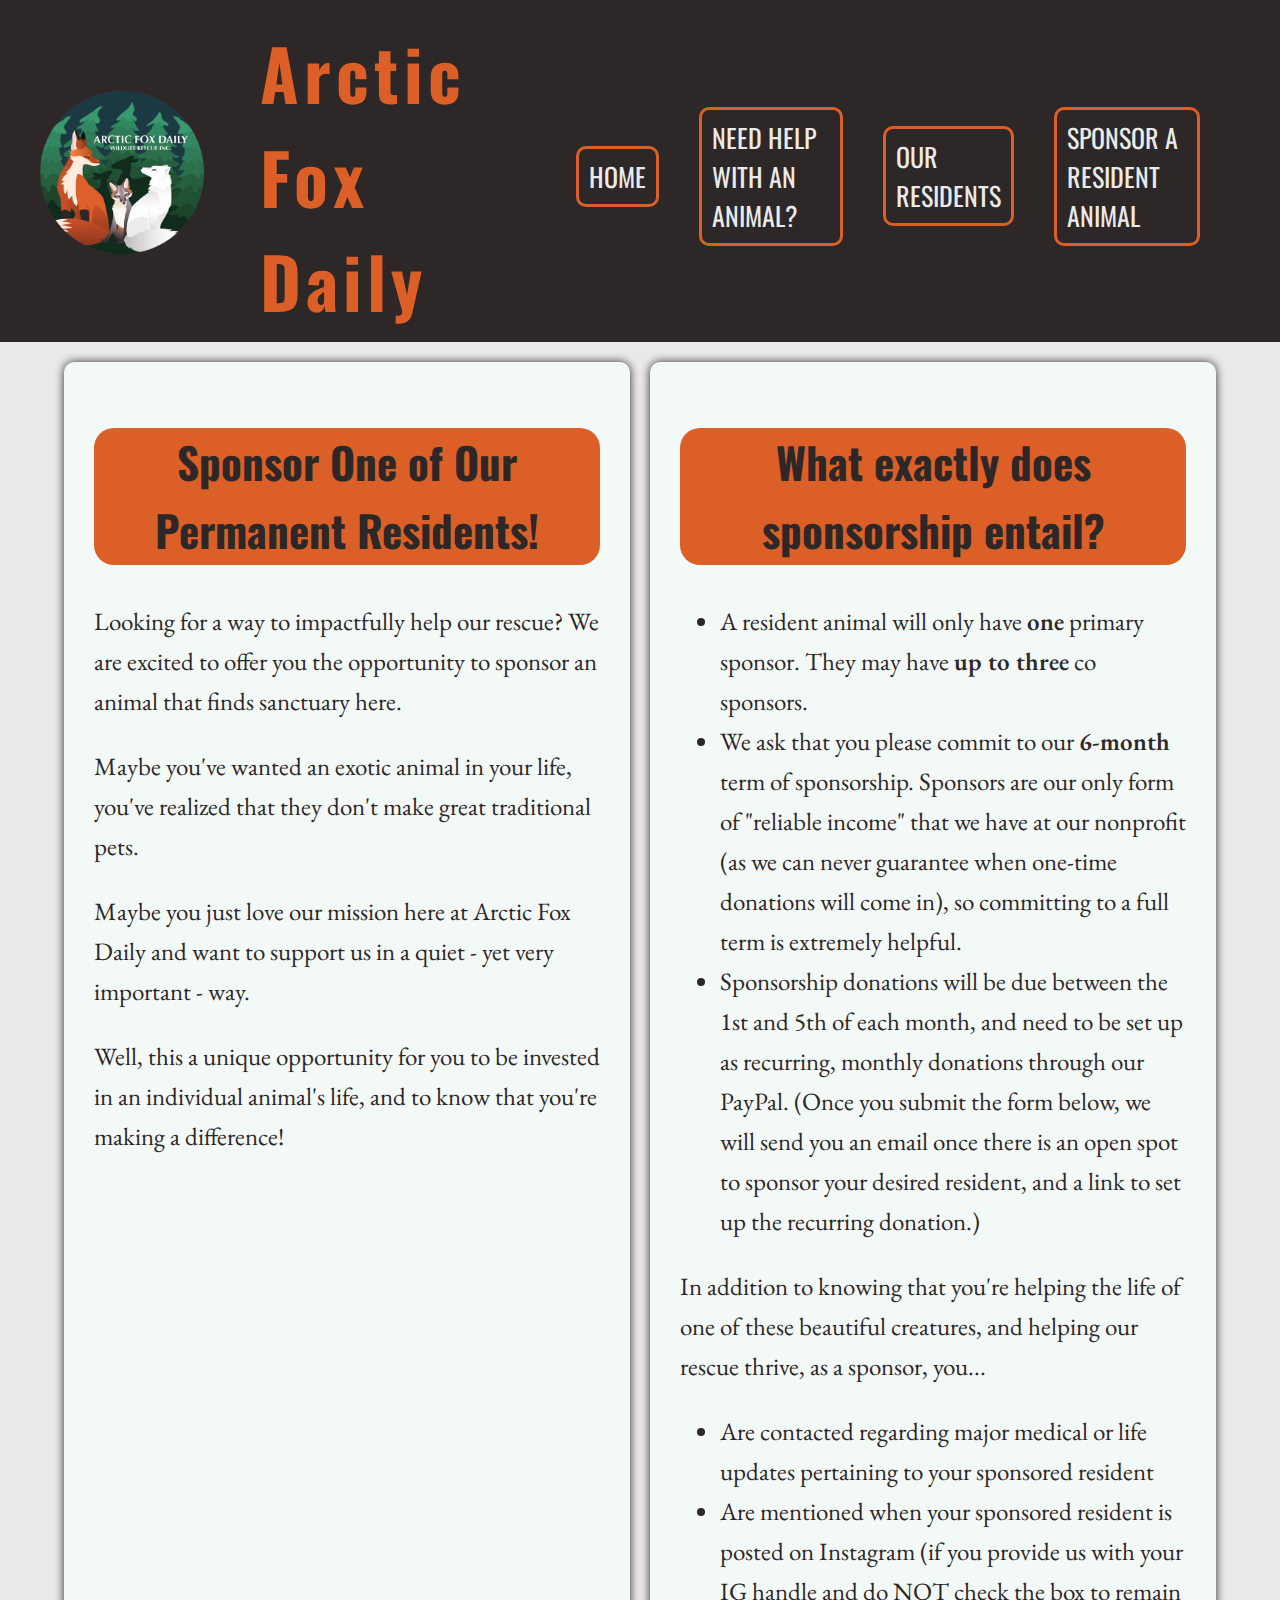
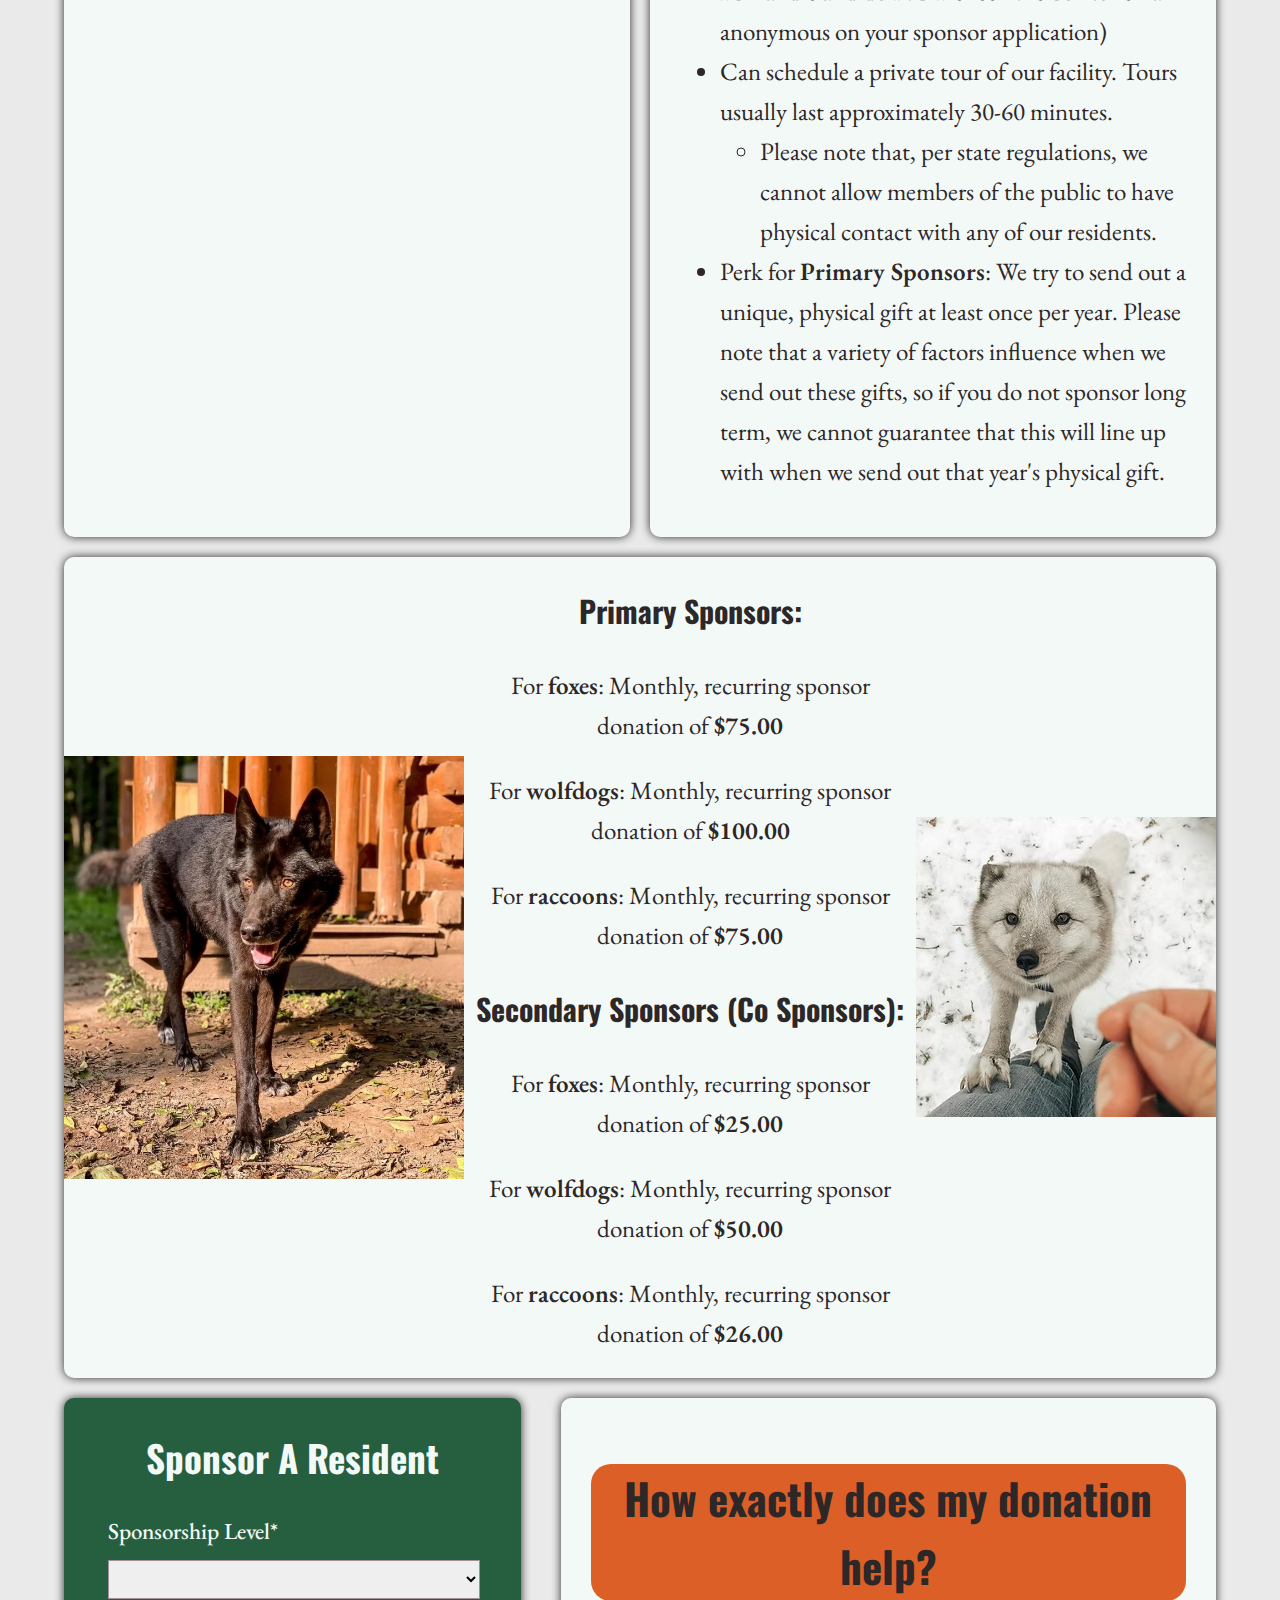
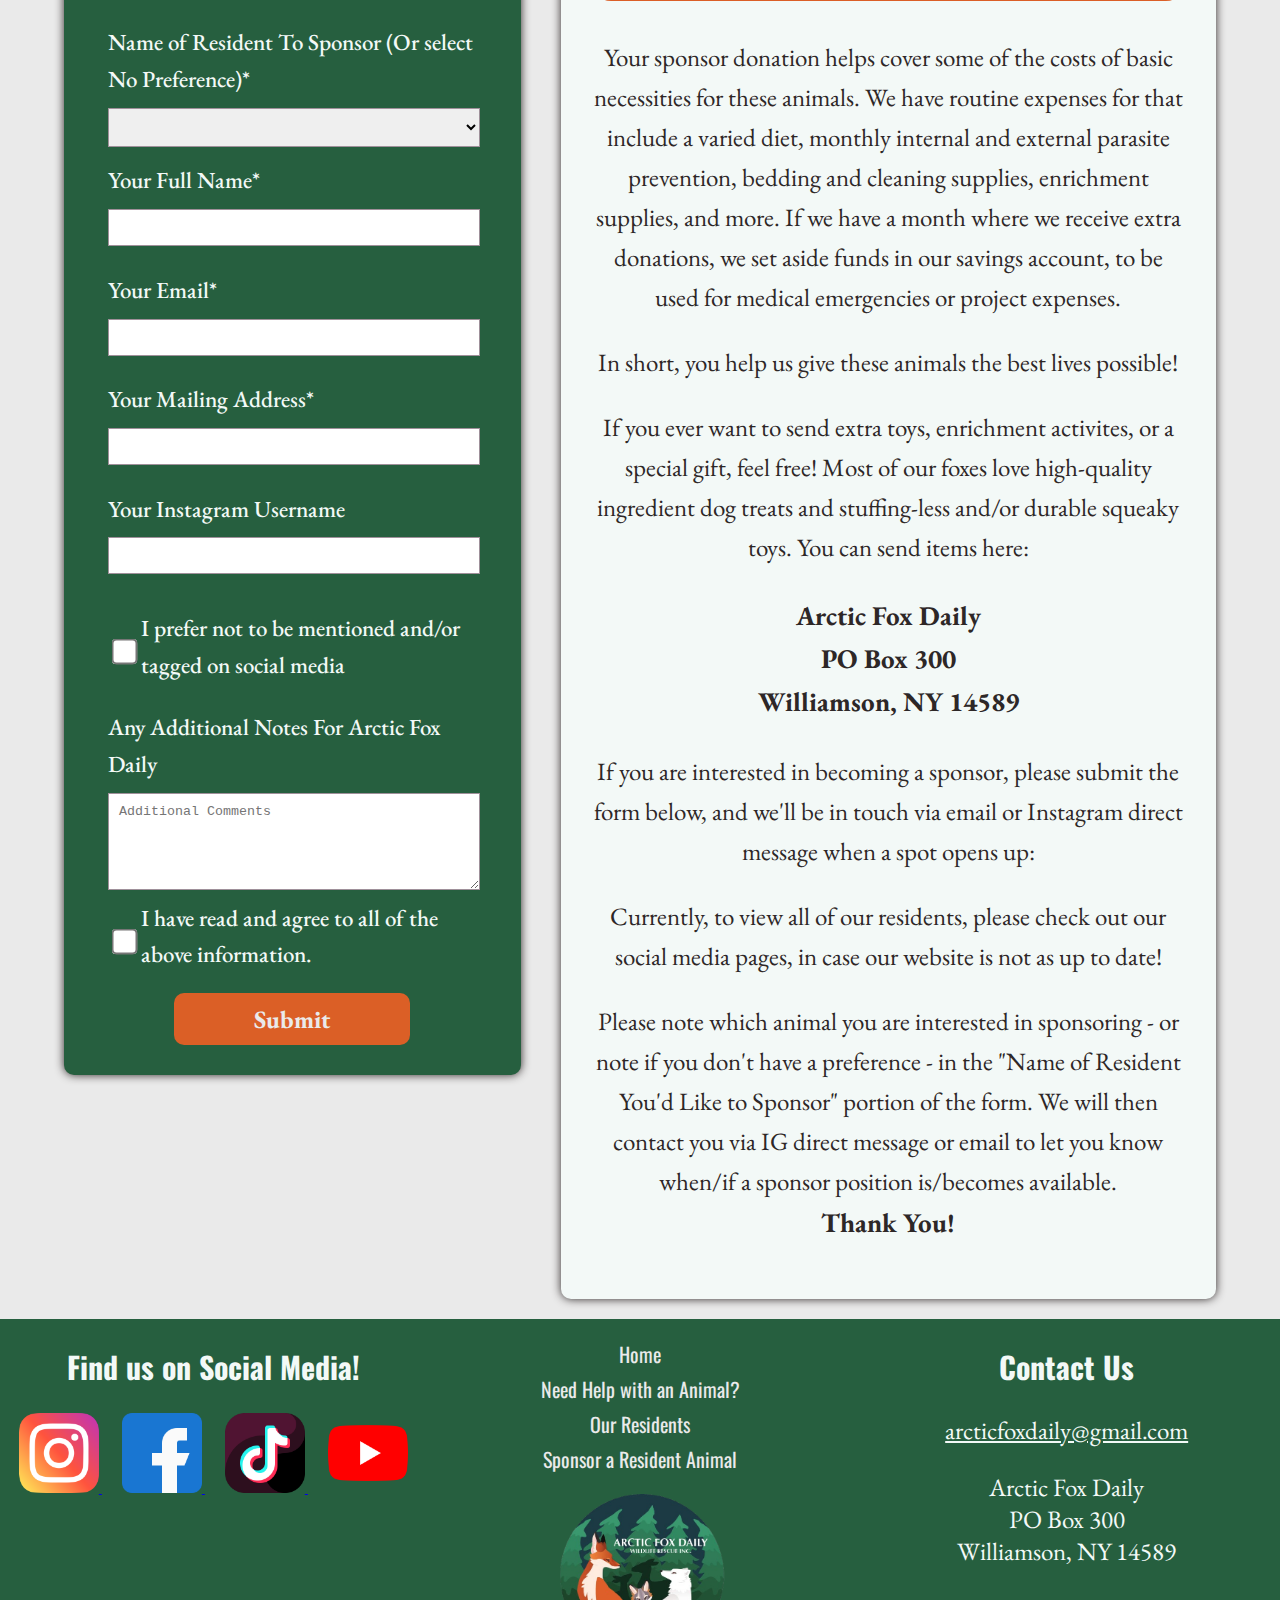
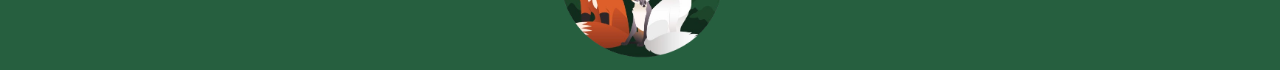
<file: sponsor.html>
<!DOCTYPE html>
<html lang="en">
<head>
    <meta charset="UTF-8">
    <title>Sponsor a Resident Animal</title>
    <meta name="viewport" content="width=device-width, initial-scale=1"> 
    <link rel="stylesheet" type="text/css" href="style.css">
</head>
<body>
    <header>
        <div class="logo-container">
            <img src="Images/logo.png" alt="Arctic Fox Daily Logo" class="logo">
            <h1>Arctic Fox Daily</h1>
        </div>
        <nav>
            <ul>
                <li><a href="index.html">Home</a></li>
                <li><a href="help.html">Need Help with an Animal?</a></li>
                <li><a href="residents.html">Our Residents</a></li>
                <li><a href="sponsor.html">Sponsor a Resident Animal</a></li>
            </ul>
        </nav>
    </header>
    <main id="sponsor-container">
        <div class="top">
            <div class=box>
            <h2>Sponsor One of Our Permanent Residents!</h2>
            <p>Looking for a way to impactfully help our rescue? We are excited to offer you the opportunity to sponsor an animal that finds sanctuary here.</p>
            <p>Maybe you've wanted an exotic animal in your life, you've realized that they don't make great traditional pets.</p>
            <p> Maybe you just love our mission here at Arctic Fox Daily and want to support us in a quiet - yet very important - way.</p>
            <p>Well, this a unique opportunity for you to be invested in an individual animal's life, and to know that you're making a difference!</p>
            </div>
            <div class=box>
                <h2>What exactly does sponsorship entail?</h2>
                <ul>
                    <li>A resident animal will only have <span class="strong">one</span> primary sponsor. They may have <span class="strong">up to three</span> co sponsors.</li>
                    <li>We ask that you please commit to our <span class="strong">6-month</span> term of sponsorship. Sponsors are our only form of "reliable income" that we have at our nonprofit (as we can never guarantee when one-time donations will come in), so committing to a full term is extremely helpful.</li>
                    <li>Sponsorship donations will be due between the 1st and 5th of each month, and need to be set up as recurring, monthly donations through our PayPal. (Once you submit the form below, we will send you an email once there is an open spot to sponsor your desired resident, and a link to set up the recurring donation.)</li>
                </ul>
                <p>In addition to knowing that you're helping the life of one of these beautiful creatures, and helping our rescue thrive, as a sponsor, you...</p>
                <ul>
                    <li>Are contacted regarding major medical or life updates pertaining to your sponsored resident</li>
                    <li>Are mentioned when your sponsored resident is posted on Instagram (if you provide us with your IG handle and do NOT check the box to remain anonymous on your sponsor application)</li>
                    <li>Can schedule a private tour of our facility. Tours usually last approximately 30-60 minutes.</li>
                        <ul>
                            <li>Please note that, per state regulations, we cannot allow members of the public to have physical contact with any of our residents.</li>
                        </ul>
                    <li>Perk for <span class="strong">Primary Sponsors</span>: We try to send out a unique, physical gift at least once per year. Please note that a variety of factors influence when we send out these gifts, so if you do not sponsor long term, we cannot guarantee that this will line up with when we send out that year's physical gift.</li>
                </ul>
            </div>
        </div>
        <div class=box2>
        <img src="Images/wolfdog.jpg" alt="picture of Dakota the wolfdog">
        <div class="text">
        <h3>Primary Sponsors:</h3>
            <p>For <span class="strong">foxes</span>: Monthly, recurring sponsor donation of <span class="strong">$75.00</span></p>
            <p>For <span class="strong">wolfdogs</span>: Monthly, recurring sponsor donation of <span class="strong">$100.00</span></p>
            <p>For <span class="strong">raccoons</span>: Monthly, recurring sponsor donation of <span class="strong">$75.00</span></p>
        <h3>Secondary Sponsors (Co Sponsors):</h3>
            <p>For <span class="strong">foxes</span>: Monthly, recurring sponsor donation of <span class="strong">$25.00</span></p>
            <p>For <span class="strong">wolfdogs</span>: Monthly, recurring sponsor donation of <span class="strong">$50.00</span></p>
            <p>For <span class="strong">raccoons</span>: Monthly, recurring sponsor donation of <span class="strong">$26.00</span></p>
        </div>
        <img src="Images/lulu.avif" alt="picture of Lulu the fox">
        </div>
        
        <div class="form-donate">
        <form action="" method="">
          <h3>Sponsor A Resident</h3>
           <fieldset>
            <label for="sponsorship-level">Sponsorship Level*</label>
            <select id="sponsorship-level" name="sponsorship-level" required>
                <option value="" disabled selected></option>
                <option value="fox-primary">Fox Primary Sponsor</option>
                <option value="fox-secondary">Fox Secondary Sponsor &#40;Co Sponsor&#41;</option>
                <option value="wolfdog-primary">Wolfdog Primary Sponsor</option>
                <option value="wolfdog-secondary">Wolfdog Secondary Sponsor &#40;Co Sponsor&#41;</option>
                <option value="raccoon-primary">Raccoon Primary Sponsor</option>
                <option value="raccoon-secondary">Raccoon Secondary Sponsor &#40;Co Sponsor&#41;</option>
            </select>
            <br>
            <label for="resident-name">Name of Resident To Sponsor &#40;Or select No Preference&#41;*</label>
            <select id="resident-name" name="resident-name" required>
                <option value="" disabled selected></option>
                <option value="none">No preference, I just want to help!</option>
                <option value="micah">Micah</option>
                <option value="new-male">New Pearl White Mark Male</option>
                <option value="silver-female">New Silver Female</option>
                <option value="jacob">Jacob</option>
                <option value="merlin">Merlin</option>
                <option value="doji">Doji</option>
                <option value="dakota">Dakota</option>
            </select>
            </fieldset>
            <fieldset>
                <label for="full-name">Your Full Name*</label>
                <input type="text" id="full-name" name="full-name" required>
                <br>
                <label for="email">Your Email*</label>
                <input type="email" id="email" name="email" required>
                <br>
                <label for="mailing-address">Your Mailing Address*</label>
                <input type="text" id="mailing-address" name="mailing-address" required>
                <br>
                <label for="instagram">Your Instagram Username</label>
                <input type="text" id="instagram" name="instagram">
                <br>
                <div class="check">
                <input type="checkbox" id="no-mention" name="no-mention">
                <label for="no-mention">I prefer not to be mentioned and/or tagged on social media</label>
                </div>
            </fieldset>
            <fieldset>
                <label for="additional-notes">Any Additional Notes For Arctic Fox Daily</label>
                <textarea id="additional-notes" name="additional-notes" rows="5" cols="100" placeholder="Additional Comments"></textarea>
                <div class="check">
                <input type="checkbox" id="agreement" name="agreement" required>
                <label for="agreement">I have read and agree to all of the above information.</label>
                </div>
            </fieldset>
            <div class="submit-button">
            <button type="submit">Submit</button>
            </div>
        </form>
        <div class="donation-info">
        <h2>How exactly does my donation help?</h2>
        <p>Your sponsor donation helps cover some of the costs of basic necessities for these animals. We have routine expenses for that include a varied diet, monthly internal and external parasite prevention, bedding and cleaning supplies, enrichment supplies, and more. If we have a month where we receive extra donations, we set aside funds in our savings account, to be used for medical emergencies or project expenses.</p>
        <p>In short, you help us give these animals the best lives possible!</p>
        <p>If you ever want to send extra toys, enrichment activites, or a special gift, feel free! Most of our foxes love high-quality ingredient dog treats and stuffing-less and/or durable squeaky toys. You can send items here:</p>
        <p class="address">Arctic Fox Daily<br>PO Box 300<br>Williamson, NY 14589</p>
        <p>If you are interested in becoming a sponsor, please submit the form below, and we'll be in touch via email or Instagram direct message when a spot opens up:</p>
        <p>Currently, to view all of our residents, please check out our social media pages, in case our website is not as up to date!</p>
        <p>Please note which animal you are interested in sponsoring - or note if you don't  have a preference - in the "Name of Resident You'd Like to Sponsor" portion of the form. We will then contact you via IG direct message or email to let you know when/if a sponsor position is/becomes available.<br><span class="thanks">Thank You!</span></p>
        </div>
        </div>
    </main>
    <footer>
        <div class="socials">
            <h2>Find us on Social Media!</h2>
            <a href="https://www.instagram.com/arcticfoxdaily">
                <img src="Images/instagram.png" alt="Instagram Logo" class="icon">
            </a>
            <a href="https://www.facebook.com/arcticfoxdaily">
                <img src="Images/facebook.png" alt="Facebook Logo" class="icon">
            </a>
            <a href="https://www.tiktok.com/@arcticfoxdaily?is_from_webapp=1&sender_device=pc">
                <img src="Images/tiktok.png" alt="TikTok Logo" class="icon">
            </a>
            <a href="https://www.youtube.com/c/ArcticFoxDailyWildlifeRescue">
                <img src="Images/youtube.png" alt="Youtube Logo" class="icon">
            </a>
        </div>
        <div class="footer-nav">
            <ul>
                <li><a href="index.html">Home</a></li>
                <li><a href="help.html">Need Help with an Animal?</a></li>
                <li><a href="residents.html">Our Residents</a></li>
                <li><a href="sponsor.html">Sponsor a Resident Animal</a></li>
            </ul>
            <img src="Images/logo.png" alt="Arctic Fox Daily Logo" class="footer-logo">
        </div>
        <div class="contact-info">
            <h2>Contact Us</h2>
            <a href="arcticfoxdaily@gmail.com"><p>arcticfoxdaily@gmail.com</p></a>
            <p>Arctic Fox Daily<br>PO Box 300<br>Williamson, NY 14589</p>
        </div>
    </footer>
</body>
</html>
</file>
<file: style.css>
@charset "UTF-8";
@import url('https://fonts.googleapis.com/css2?family=EB+Garamond:ital,wght@0,400..800;1,400..800&family=Oswald:wght@200..700&display=swap');

* {
    box-sizing: border-box;
    box-sizing: inherit;
}

body {
    font-family: "EB Garamond", serif;
    background-color: #eaeaea;
    margin: 0;
    color: #2d2727;
}

/* Home page */
#homepage-container {
    width: 85%;
    margin: 20px auto;
}
/* Text */
h1,h2,h3,nav {
    font-family: "Oswald", sans-serif;
}

h1{
    font-size: 70px;
    letter-spacing: 5px;
    color: #db5f27;
    margin: 0 auto;
}

p{
    font-size: 25px;
}

main h2 {
    font-size: 43px;
    text-align: center;
    background-color: #db5f27;
    border-radius: 20px;
    color: #2d2727;
}

main{
    line-height: 1.6;
}

h3{
    font-size: 30px;
}

/* Images */
.logo{
    width: 200px;
    margin-right: 40px;
}

.icon {
    width: 80px;
}

.home-images img{
    border-radius: 200px;
    width: 350px;
    border: solid 10px #db5f27;
}

/* Header and Nav */
header{
    background-color: #2d2727;
    padding: 20px 20px 10px 20px;
    display: flex;
    justify-content: space-between;
    align-items: center;
}

.logo-container{
    display: flex;
    align-items: center;
}

nav{
    margin-right: 40px;
}

nav ul li a:link, nav ul li a:visited {
    color: #eaeaea;
    text-decoration: none;
    
}

nav ul li a:focus, nav ul li a:hover, nav ul li a:active {
    color: #9f909a;
}

nav ul {
    list-style-type: none;
    display: flex;
    align-items: center;
    justify-content: center;
}

nav ul li {
    font-size: 26px;
    text-transform: uppercase;
}

/* button appearance */
nav ul li a {
    display: block;
    border: 3px solid #db5f27;
    border-radius: 10px;
    padding: 8px 10px;
    margin: 10px 20px;
}

/* Rescue Mission Info */
.rescue-mission{
    display: flex;
    align-items: center;
    padding: 20px;
    background-color: #f3f9f7;
    box-shadow: 0 0 10px #2d2727;
    color: #2d2727;
    border-radius: 10px;
}
.rescue-mission img{
    width: 30%;
    height: auto;
    border-radius: 20px;
    border: solid 10px #db5f27;
}

.rescue-mission .text{
    margin-left: 20px;
    padding: 20px;
}

.rescue-mission h3 {
    font-weight: 400;
}

.rescue-mission span{
    font-weight: 600;
    font-size: 28px;
}

/* About Kimberly and the Company */
.kimberly{
    display: flex;
    align-items: center;
    margin-top: 20px;
    padding: 20px;
    background-color: #f3f9f7;
    box-shadow: 0 0 10px #2d2727;
    color: #2d2727;
    border-radius: 10px;
}

.kimberly img{
    width: 30%;
    height: 30%;
    border-radius: 20px;
    border: solid 10px #db5f27;
}

.kimberly .text{
    margin-left: 20px;
    padding: 20px;
}

/* Donate, Patreon, Merch Buttons */
.help {
    margin: 20px auto;
    padding: 20px;
    text-align: center;
    background-color: #f3f9f7;
    box-shadow: 0 0 10px #2d2727;
    border-radius: 10px;
}

.help-buttons {
    display: flex;
    justify-content: space-between;
}

.button{
    padding: 20px;
    background-color: #265f3f;
    border: dashed 6px #db5f27;
    border-radius: 20px;
    width: 30%;
    margin-bottom: 40px;
    color: #eaeaea;
}

.button a{
    color: #eaeaea;
    font-size: 40px;
}

.button a:hover{
    color: #f3f9f7;
}

.home-images{
    display: flex;
    flex-wrap: wrap;
    justify-content: center;
    column-gap: 20px;
}

/* Footer */
footer{
    display: flex;
    justify-content: space-between;
    align-items: flex-start;
    background-color: #265f3f;
    color: #f3f9f7;
}

footer h2{
    font-size: 30px;
}

footer div{
    flex: 1;
    text-align: center;
}

.socials a{
    margin: 10px;
}

.footer-nav ul{
    list-style-type: none;
    padding: 0;
}

.footer-nav ul li{
    margin: 5px;
}

.footer-nav ul li a{
    text-decoration: none;
    color: #eaeaea;
}

.footer-nav a:hover {
  text-decoration: underline;
}

.footer-nav{
    font-family: "Oswald", sans-serif;
    font-size: 20px;
}

.footer-logo{
    width: 200px;
}

.contact-info a{
    color: #f3f9f7;
}

/* Need Help with an Animal Page */
#help-container{
    width: 90%;
    margin: 20px auto;
    display: flex;
    flex-direction: row;
    align-items: flex-start;
}

.left img{
    width: 500px;
    border-radius: 20px;
}
.left {
    display: flex;
    flex-direction: column;
    margin-right: 20px;
    color: #eaeaea;
}

.help-button {
    padding: 10px 20px 50px 20px;
    text-align: center;
    background-color: #265f3f;
    margin: 10px 0px 10px 0px;
    border: dashed 6px #db5f27;
    border-radius: 20px;
}
.help-button a {
    color: #eaeaea;
}

.help-button a:hover {
    color: #9f909a;
}

.help-button h3{
    font-size: 40px;
}

.right {
    display: flex;
    justify-content: space-between;
    width: 100%;
}

.right p {
    font-size: 28px;
}

.note {
    font-style: italic;
    font-weight: 500;
}

.info a, .how-it-works {
    font-weight: 600;
    font-size: 30px;
    color: #2d2727;
}

.info a:hover{
    color: #db5f27;
}

.info {
    align-items: center;
    padding: 20px;
    background-color: #f3f9f7;
    box-shadow: 0 0 10px #2d2727;
    color: #2d2727;
    border-radius: 20px;
}

/* Residents Page */
#residents-container {
    width: 85%;
    margin: 0 auto;
}

.stories {
    display: grid;
    grid-template-columns: 1fr 1fr;
}

.resident{
    padding: 40px;
    margin: 20px;
    display: flex;
    flex-direction: column;
    align-items: center;
    border: solid 10px #9f909a;
    border-radius: 20px;
    background-color: #2d2727;
    color: #eaeaea;
    font-weight: 500;
}

.name{
    text-align: center;
    font-size: 40px;
}

.lead-socials{
    background-color: #db5f27;
    font-weight: 600;
    border-radius: 20px;
}

.title{
    font-size: 45px;
    background-color: #265f3f;
    margin: 0;
    border-radius: 20px;
    color: #f3f9f7;
}

#residents-container img {
    width: 350px;
    border-radius: 50%;
    border: solid 10px #db5f27;
}

.siva-finn{
    display: flex;
    justify-content: center;
    column-gap: 50px;
}

/* Sponsor a Resident Animal Page */
#sponsor-container{
    width: 90%;
    margin: 20px auto;
}

.strong {
    font-weight: 600;
}

#sponsor-container ul li{
    font-size: 25px;
    
}

.top{
    display: flex;
    justify-content: space-between;
    column-gap: 20px;
}

.box{
    width: 50%;
    padding: 30px;
    background-color: #f3f9f7;
    box-shadow: 0 0 10px #2d2727;
    color: #2d2727;
    border-radius: 10px;
    margin-bottom: 20px;
}

.box2{
    display: flex;
    justify-content: space-evenly;
    align-items: center;
    background-color: #f3f9f7;
    box-shadow: 0 0 10px #2d2727;
    color: #2d2727;
    border-radius: 10px;
    margin-bottom: 20px;
}

.box2 .text h3{
    font-size: 30px;
}

.box2 img{
    width: 400px;
    height: auto;
}

.text{
    text-align: center;
    padding: 0px 10px;
}

 form label{
    font-size: 23px;
    font-weight: 500;
    display: block;
    margin-bottom: 10px;
}

form{
    background-color: #265f3f;
    box-shadow: 0 0 10px #2d2727;
    color: #f3f9f7;
    border-radius: 10px;
    margin-bottom: 20px;
    padding: 30px;
    width: 50%;
}

form h3{
    text-align: center;
    margin: 0 0 20px 0;
    font-size: 37px;
}

form input, form select, form textarea{
    padding: 10px;
    border: 1px solid #9f909a;
    width: 95%;
    display: block;
}

.check{
    display: flex;
    align-items: center;
    margin-top: 10px;
}

form input[type="checkbox"]{
    width: auto;
    margin: 20px 10px;
    transform: scale(2);
}

form button{
    font-size: 25px;
    background-color: #db5f26;
    padding: 10px 80px;
    border: none;
    border-radius: 10px;
    color: #eaeaea;
    font-family: 'EB Garamond', serif;
    font-weight: 700;
}

.submit-button{
    display: flex;
    justify-content: center;
}

form button:hover{
    background-color: #9f909a;
    cursor: pointer;
}
form fieldset{
    border: none;
}

.form-donate{
    display: flex;
    justify-content: space-between;
    align-items: flex-start;
    margin-top: 20px;
}

.donation-info{
    width: 75%;
    margin-left: 40px;
    text-align: center;
    background-color: #f3f9f7;
    box-shadow: 0 0 10px #2d2727;
    color: #2d2727;
    border-radius: 10px;
    padding: 30px;
}

.thanks, .address{
    font-weight: bold;
    font-size: 27px;
}
</file>
